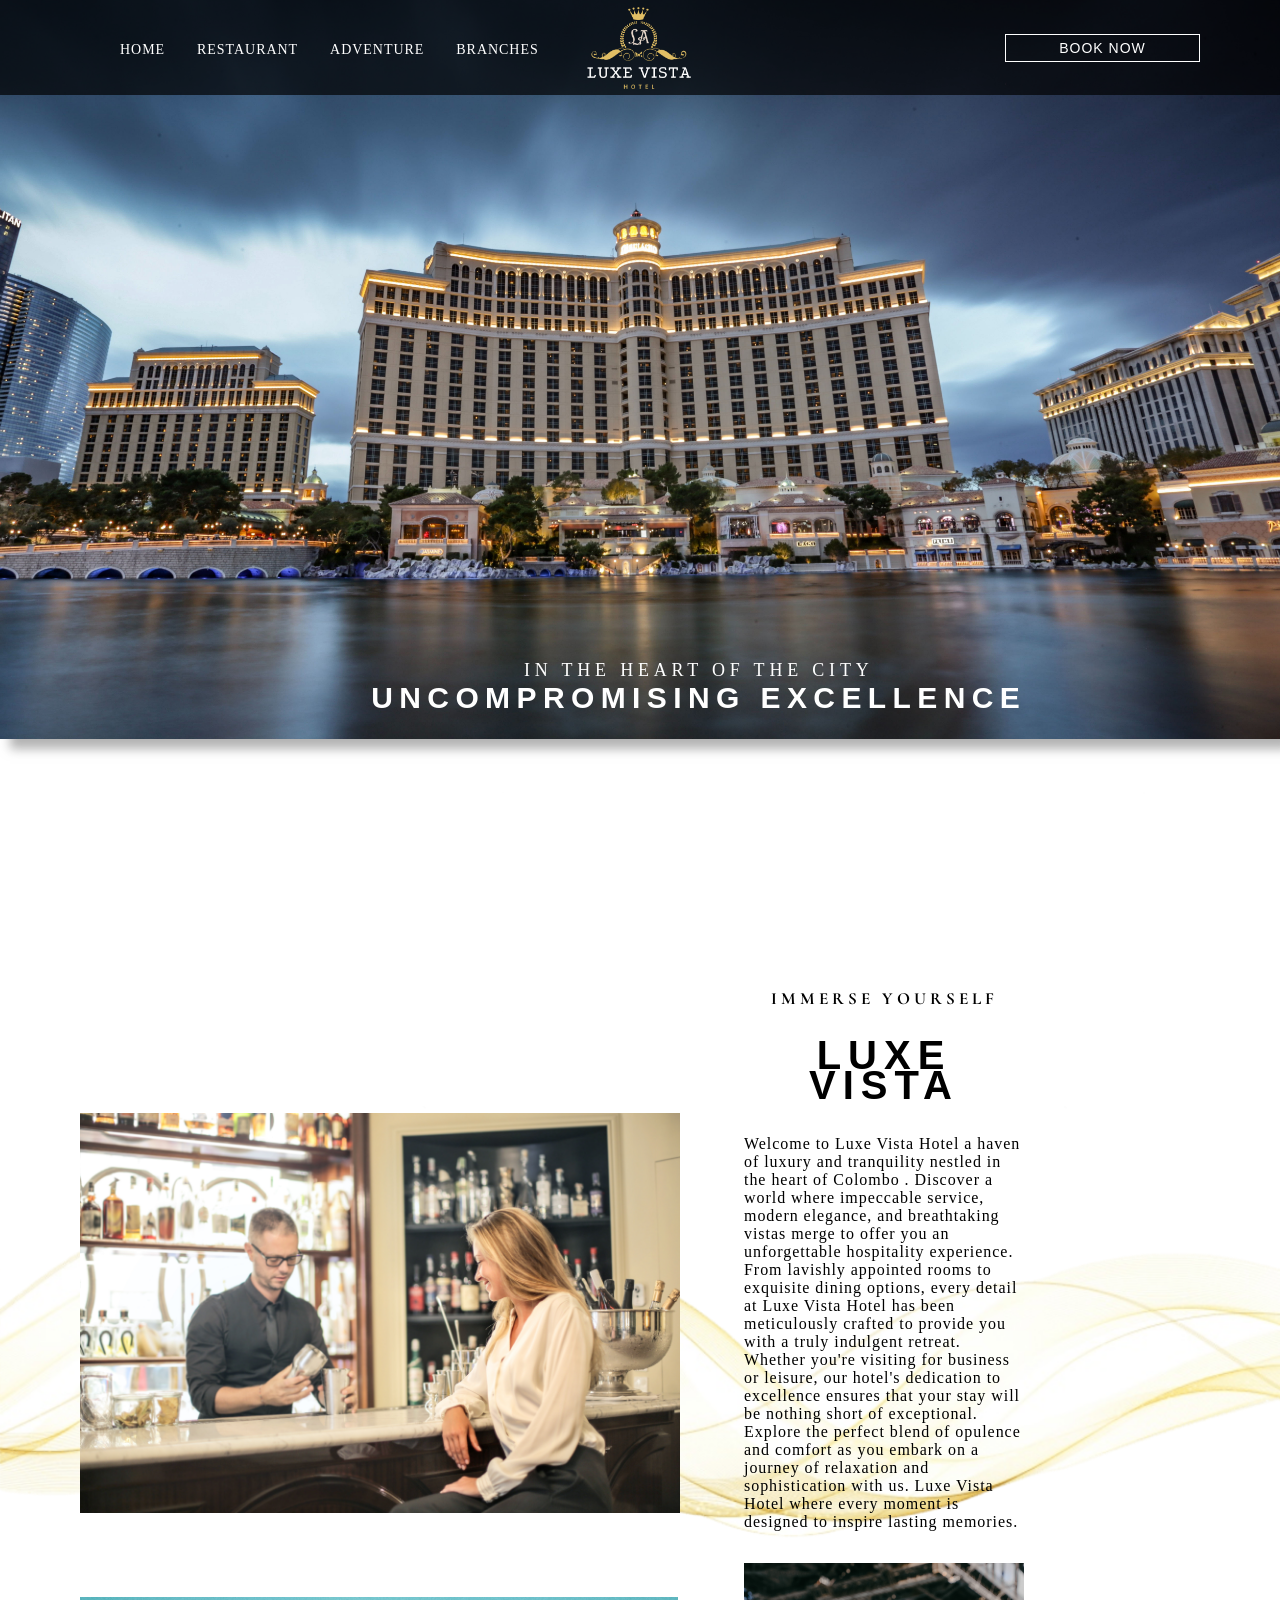
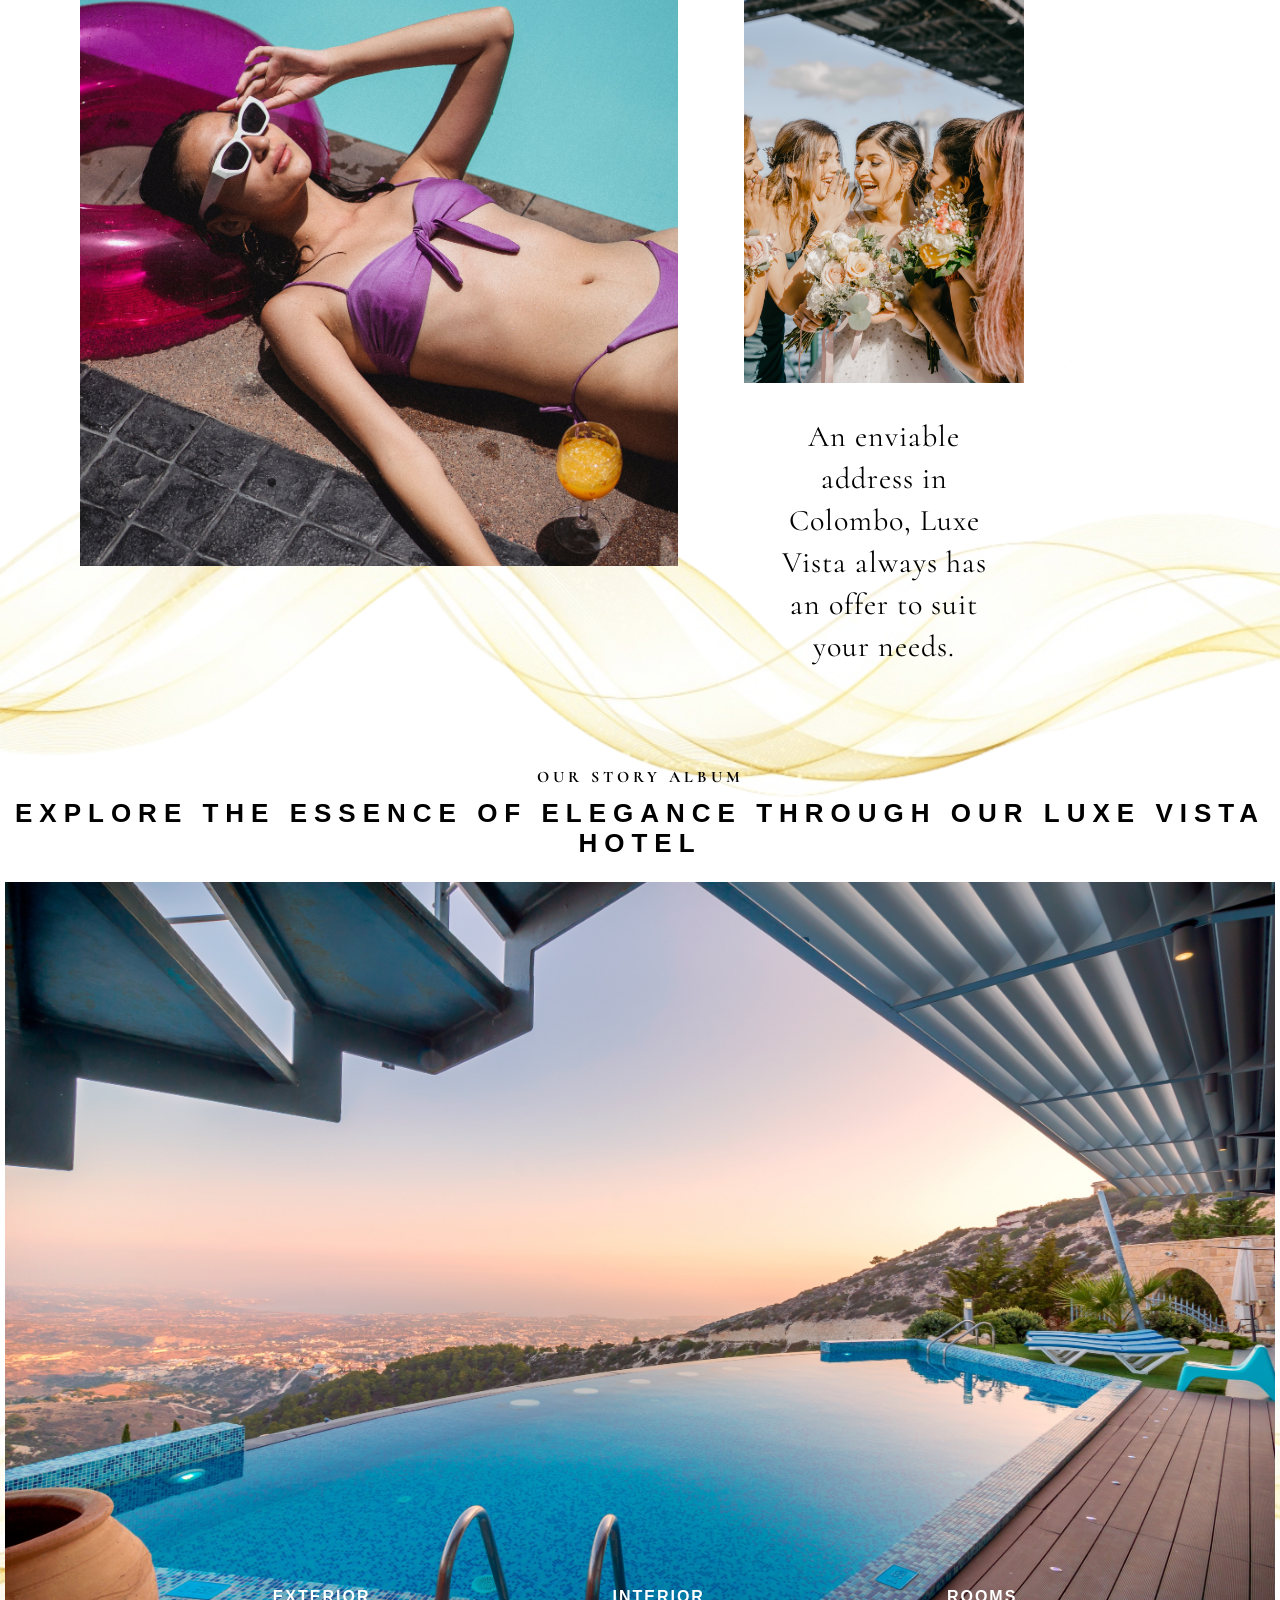
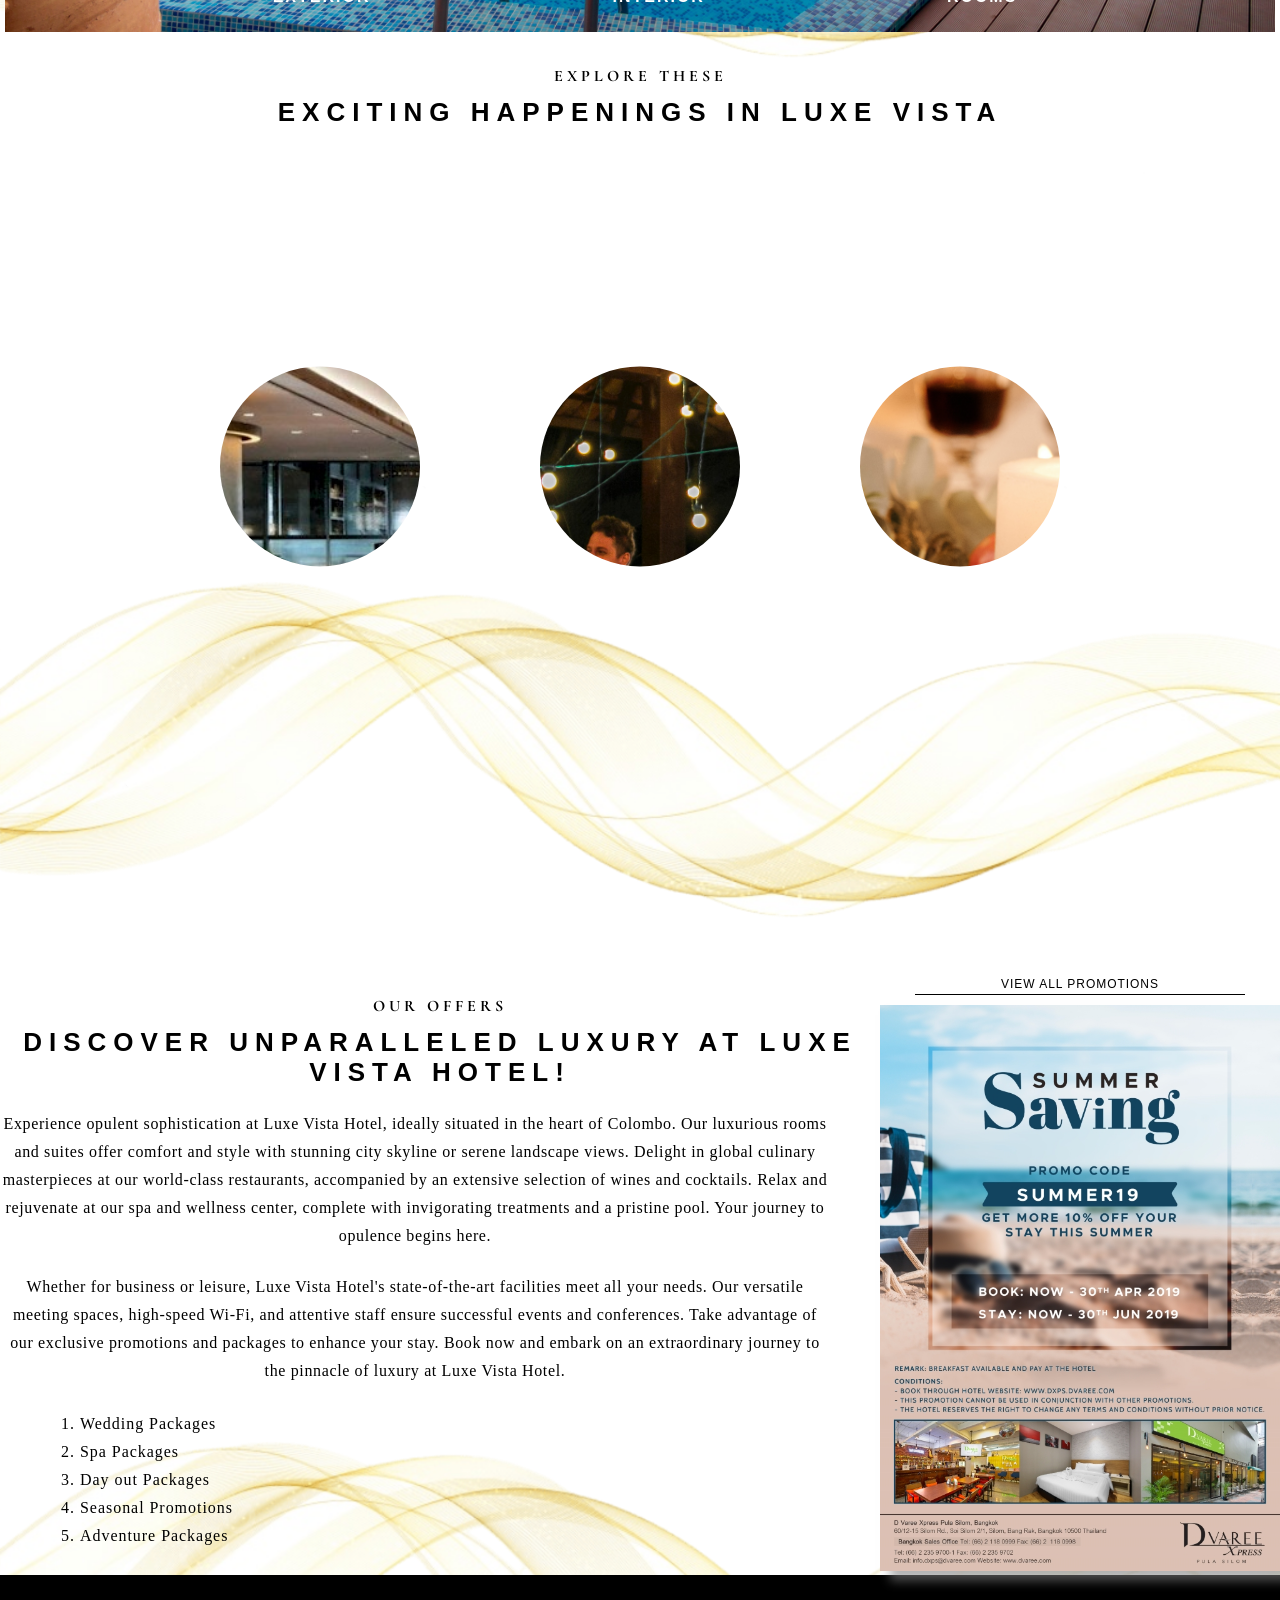
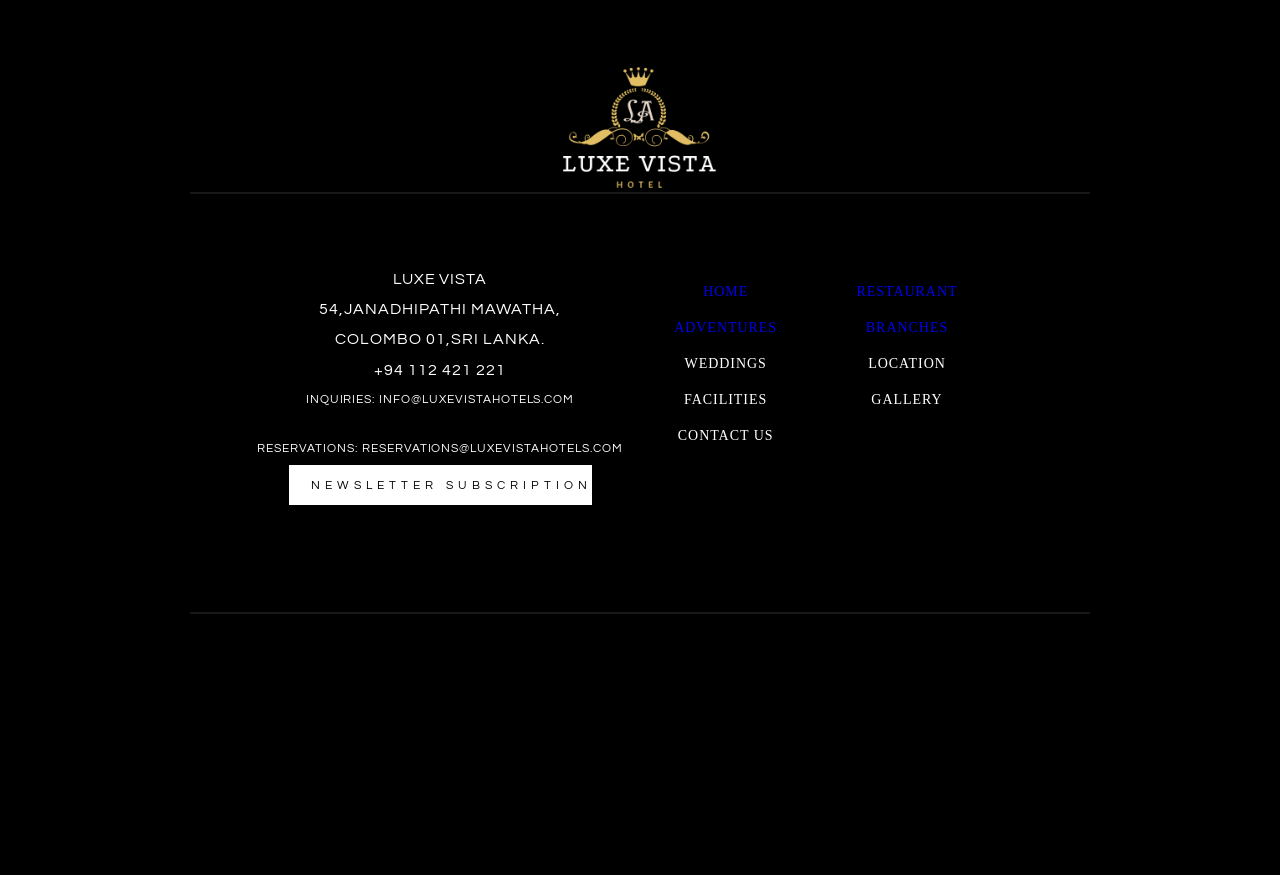
<file: index.html>
<!DOCTYPE html>
<html lang="en">
<head>
    <meta charset="UTF-8">
    <meta name="viewport" content="width=device-width, initial-scale=1.0">
    <title>LUXE VISTA </title>
    <link rel="icon" type="image/png" href="images/logo.png">
    <link rel="preconnect" href="https://fonts.googleapis.com">
    <link rel="preconnect" href="https://fonts.gstatic.com" crossorigin="">
    <link href="https://fonts.googleapis.com/css2?family=Cormorant&amp;family=Questrial&amp;family=Raleway&amp;display=swap" rel="stylesheet">
    <link rel="stylesheet" href="style.css"> 
</head>
<body>
    <!-- Navigation bar (nav bar - logo - book now) -->
    <header class="main_navigation" id="main_navigation">
        <section class="navigation_bar">

            <input type="checkbox" id="menu-bar">
            <label for="menu-bar">MENU</label>

            <nav class="navbar">
                <ul>
                    <li><a href="index.html">Home</a></li>
                    <li id="drop_down"><a href="restaurant.html">Restaurant</a>
                        <ul>
                            <li><a href="event1.html" id="fist_part">Ocean Sunset Cruise</a></li>
                            <li><a href="event2.html" id="second_part">Starry Night Gala</a></li>
                        </ul>
                    </li>
                    <li><a href="adventures.html">Adventure</a></li>
                    <li><a href="branches.html">Branches</a></li>
                </ul>
            </nav>
        </section>
        <section class="main-logo">
            <a href="index.html"><img src="images/logo.png" alt="hotel logo"></a>
        </section>
        <section id="booking_btn">
            <a href="booking.html" target="_blank" class="book-button" id="booking">book now</a>
        </section>
    </header>





    <div class="main_image">
        <div class="text"> 
            <span class="small_text">
                <p>In the heart of the city </p>
            </span>
            <span class="large_text">
                <p>Uncompromising Excellence</p>
            </span>
        </div>
    </div> 


    <!-- introduction to the hotel -->
    
        <!-- ####################################################################################################################### -->
        <div class="welcome_pannel">
            <div class="left_side">
                <div class="img_left side_image top_img">
                    <img src="images/bar.jpg" alt="">
                </div>
                <div class="img_left side_image bottom_img">
                    <img src="images/girl.jpg" alt="">
                </div>
            </div>
            <div class="right_side">
                <div class="text_right">
                    <h1 class="heading-wrapper">
                        <span class="title-top">Immerse yourself  </span>				
                        <span class="title-bot">Luxe Vista </span>			
                    </h1>
                    
                    <p>Welcome to Luxe Vista Hotel a haven of luxury and tranquility nestled in the heart of Colombo . Discover a world where impeccable service, modern elegance, and breathtaking vistas merge to offer you an unforgettable hospitality experience. From lavishly appointed rooms to exquisite dining options, every detail at Luxe Vista Hotel has been meticulously crafted to provide you with a truly indulgent retreat. Whether you're visiting for business or leisure, our hotel's dedication to excellence ensures that your stay will be nothing short of exceptional. Explore the perfect blend of opulence and comfort as you embark on a journey of relaxation and sophistication with us. Luxe Vista Hotel  where every moment is designed to inspire lasting memories.</p>
                </div>
                <div class="img_right side_image center_img">
                    <img src="images/main image wrap.jpg" alt="">
                </div>
                <div class="text_right_bot">
                    <p>
                        An enviable address in Colombo, Luxe Vista always has an offer to suit your needs.
                    </p>
                </div>
            </div>
        </div>
        <!-- ####################################################################################################################### -->
        <div class="album_section">
            <h3 class="album_header">
                <span class="tital_top">our story album</span>
                <span class="tital_bot">Explore the essence of elegance through our LUXE VISTA HOTEL</span>
            </h3>
            <div class="album_imgs_section">
                <div class="slide_section">
                    <!-- radio button for slide -->
                    <input type="radio" name="radion_but" id="radio1">
                    <input type="radio" name="radion_but" id="radio2">
                    <input type="radio" name="radion_but" id="radio3">
                    <!-- hotel images -->
                    <div class="slide first">
                        <img src="images/exterior.jpg" alt="outter view of hotel">
                    </div>
                    <div class="slide img">
                        <img src="images/interior1.jpg" alt="inner view of hotel">
                    </div>
                    <div class="slide img">
                        <img src="images/rooms.jpg " alt="room view of the hotel">
                    </div>
                </div>
                    <!-- guide for album -->
                    <div class="guide_manual">
                        <label for="radio3" class="manual_text">exterior</label>
                        <label for="radio2" class="manual_text">interior</label>
                        <label for="radio1" class="manual_text">rooms</label>
                    </div>
            </div>        
        </div>
        <!-- ############################################################################## -->
        <div class="happenings">
            <h3 class="happenings_header">
                <span class="tital_top">Explore these</span>
                <span class="tital_bot">Exciting happenings in Luxe vista</span>
            </h3>
            <div class=" circle circle1">
                <div class="content">
                    <h2 >Immersive Experiences</h2>
                    <p> Luxe Vista is redefining luxury with immersive experiences that go beyond traditional amenities. Guests can indulge in bespoke spa treatments, private helicopter tours to scenic locales, and exclusive culinary journeys curated by renowned chefs, making each stay a truly extraordinary adventure.n addition to these exceptional offerings, Luxe Vista takes personalization to the next level by tailoring every aspect of the guest's experience, from room preferences to activity itineraries. Whether you're seeking relaxation or adventure, Luxe Vista ensures that each stay is a unique and unforgettable journey, where your every desire is exceeded.</p>
                </div>
            </div>

            <div class=" circle circle2">
                <div class="content">
                    <h2>Live Entertainment</h2>
                    <p>At Luxe Vista, live entertainment takes center stage, offering guests a captivating blend of cultural richness and artistic excellence. From soul-stirring musical performances to mesmerizing dance shows, our carefully curated live entertainment events ensure that every evening is a symphony of delight, leaving you with cherished memories of your stay.</p>
                </div>
            </div>

            <div class=" circle circle3">
                <div class="content">
                    <h2>Artisanal Food and Wine Festivals</h2>
                    <p>Indulge your palate in the ultimate epicurean experience at Luxe Vista's Artisanal Food and Wine Festivals. Renowned chefs and vintners converge to create a gastronomic celebration like no other. Guests savor exquisite flavors, fine wines, and culinary innovations against the backdrop of our luxurious setting, making these festivals a true culinary adventure that tantalizes the senses.</p>
                </div>
            </div>

        </div>


       

        <section class="offer_section">
            
            <section class="offer_heading">
                <section class="heading">
                    <span class="tital_top">our offers</span>
                    <span class="tital_bot">Discover Unparalleled Luxury at Luxe Vista Hotel!</span>
                    <p class="intro">Experience opulent sophistication at Luxe Vista Hotel, ideally situated in the heart of Colombo. Our luxurious rooms and suites offer comfort and style with stunning city skyline or serene landscape views. Delight in global culinary masterpieces at our world-class restaurants, accompanied by an extensive selection of wines and cocktails. Relax and rejuvenate at our spa and wellness center, complete with invigorating treatments and a pristine pool. Your journey to opulence begins here.</p>
                    <p class="intro">Whether for business or leisure, Luxe Vista Hotel's state-of-the-art facilities meet all your needs. Our versatile meeting spaces, high-speed Wi-Fi, and attentive staff ensure successful events and conferences. Take advantage of our exclusive promotions and packages to enhance your stay. Book now and embark on an extraordinary journey to the pinnacle of luxury at Luxe Vista Hotel.</p>
                    <section class="offer_list">
                        <ol>
                            <li><a>Wedding Packages</a></li>
                            <li><a>Spa Packages</a></li>
                            <li><a>Day out Packages</a></li>
                            <li><a>Seasonal Promotions</a></li>
                            <li><a>Adventure Packages</a></li>
                        </ol>
                    </section>
                </section>
                <section class="offer_img">
                    <p class="offer_btn">view all promotions</p>
                    <img src="images/promotions.jpg" class="desktop_img" alt="offer image">
                </section>
            </section>
        </section>


    













        <footer>
            <div class="footer_logo">
                <a href="https://www.luxevistahotel.com/" title="Luxe Vista Hotel">
                    <img class="main-logo" src="images/logo.png " alt="Luxe Vista" title="Luxe Vista">
                </a>
            </div>
            <div class="footer-inner">
                <div class="footer-contact-info-wrapper">
                    <div class="address">
                        <span class="address-line">LUXE VISTA</span>
                        <span class="address-line">54,Janadhipathi Mawatha,</span>
                        <span class="address-line">Colombo 01,Sri Lanka.</span>
                    </div>
                    <a class="telephone-link" href="tel:+94112421221">+94 112 421 221</a>			
                    <div class="address">
                        <span class="address-line">
                            <a class="telephone-link" href="mailto:info@luxevistahotels.com" style="font-size:12px;">
                                    Inquiries:  info@luxevistahotels.com							</a>
                        </span>
                        <br>
                            
                        <span class="address-line">
                            <a class="telephone-link" href="mailto:reservations@luxevistahotels.com" style="font-size:12px;">
                                    Reservations:  reservations@luxevistahotels.com							</a>
                        </span>
                    </div>
         
                    
                    <div class="newsletter-wrapper">
                        <a class="line-link" href="https://www.luxevistahotel.com/newsletter-registration">newsletter subscription <span class="line"></span></a>
                    </div>
                    <div class="social-wrapper">
                        <ul>
                            <li>
                                <a href="https://www.facebook.com/luxevista" target="_blank">
                                    <svg aria-hidden="true" width="17" height="16">
                                        <use xmlns:xlink="http://www.w3.org/1999/xlink" xlink:href="#icon-facebook"></use>
                                    </svg>
                                    </a>
                            </li>
                            <li>
                                <a href="https://twitter.com/luxevistalk" target="_blank">
                                    <svg aria-hidden="true" width="17" height="16">
                                        <use xmlns:xlink="http://www.w3.org/1999/xlink" xlink:href="#icon-twitter"></use>
                                    </svg>
                                </a>
                            </li>
                            <li>
                                <a href="https://www.instagram.com/luxevista/" target="_blank">
                                    <svg aria-hidden="true" width="17" height="16">
                                        <use xmlns:xlink="http://www.w3.org/1999/xlink" xlink:href="#icon-instagram"></use>
                                        
                                    </svg>
                                </a>
                            </li>				
                        </ul>
                    </div>
                </div>
                <div class="menu">
                    <ul>
                        <li><a href="index.html">home</a></li>
                        <li><a href="restaurant.html">Restaurant</a></li>
                        <li><a href="adventures.html">Adventures</a></li>
                        <li><a href="branches.html">Branches</a></li>
                        <li><a>weddings</a></li>
                        <li><a>location</a></li>
                        <li><a>facilities</a></li>
                        <li><a>gallery</a></li>
                        <li><a>contact us</a></li>
                    </ul>
                </div>
                
        </footer>
</body>
</html>
</file>
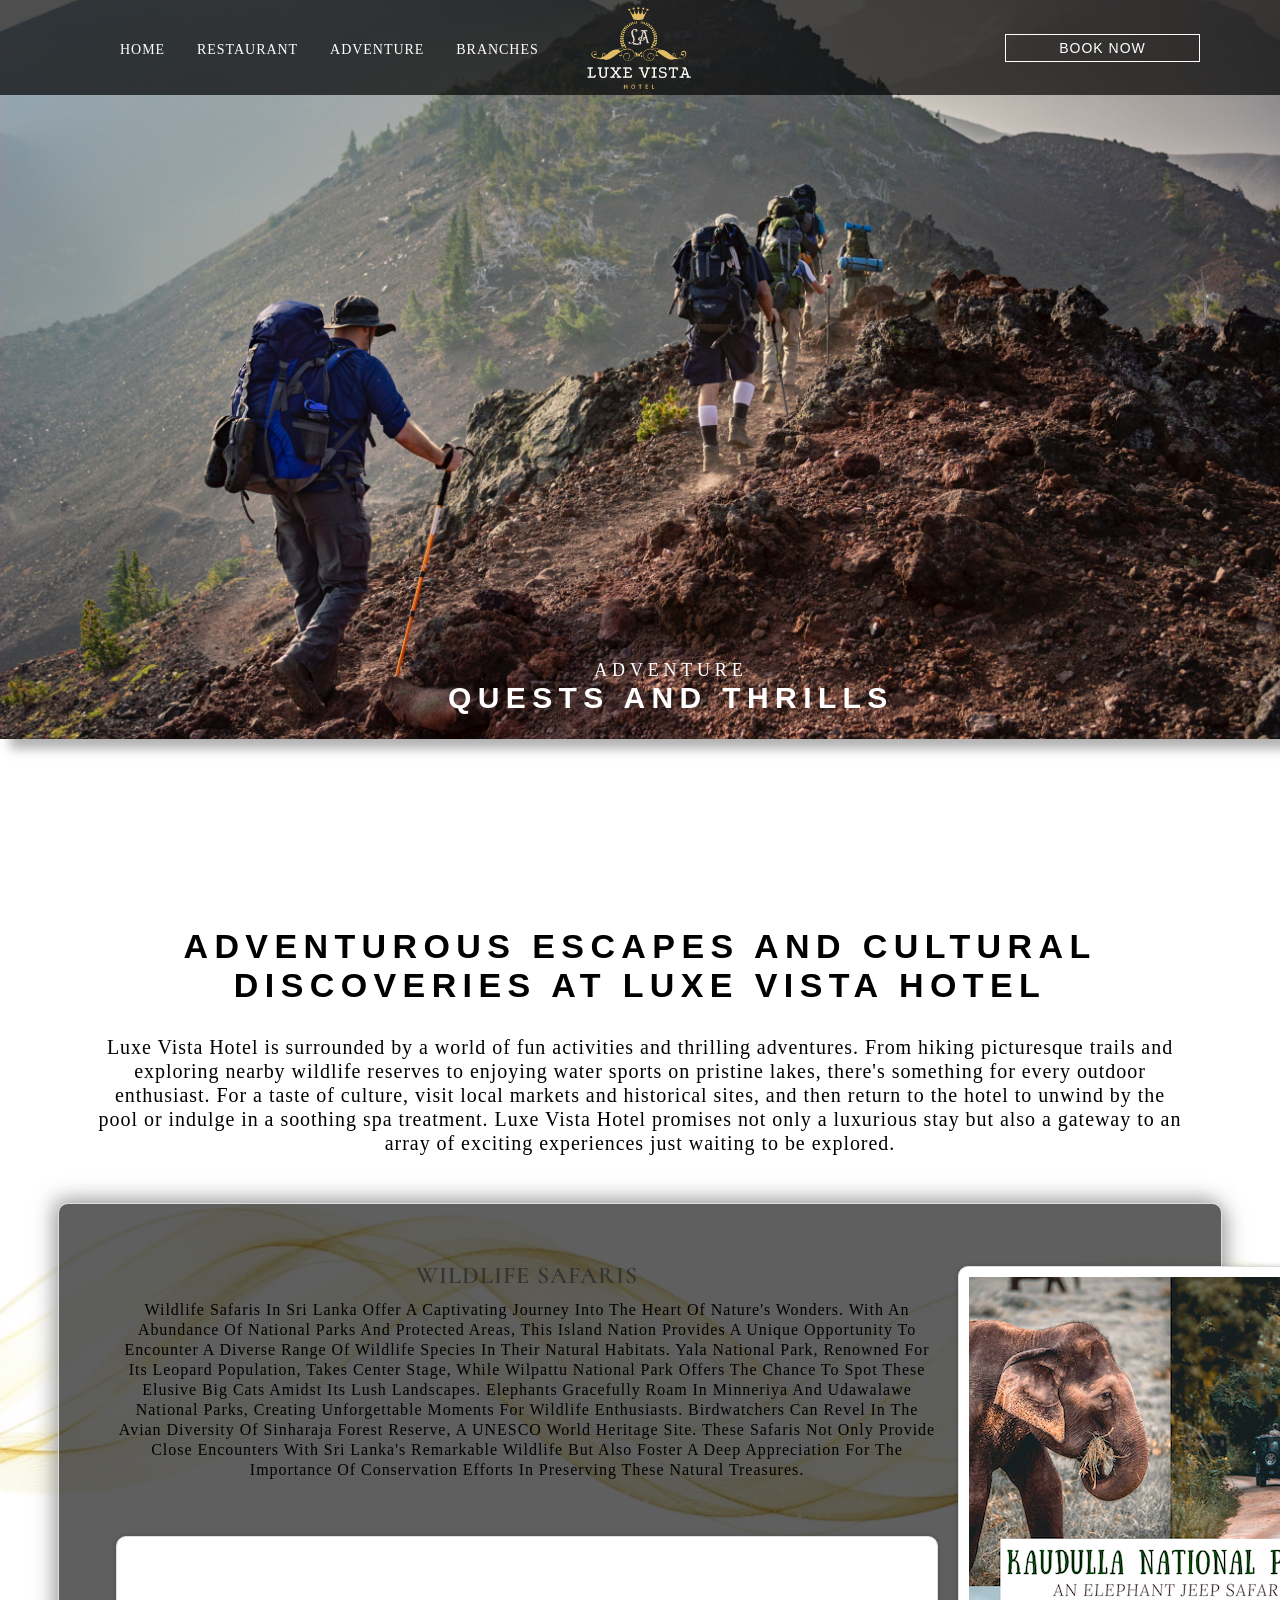
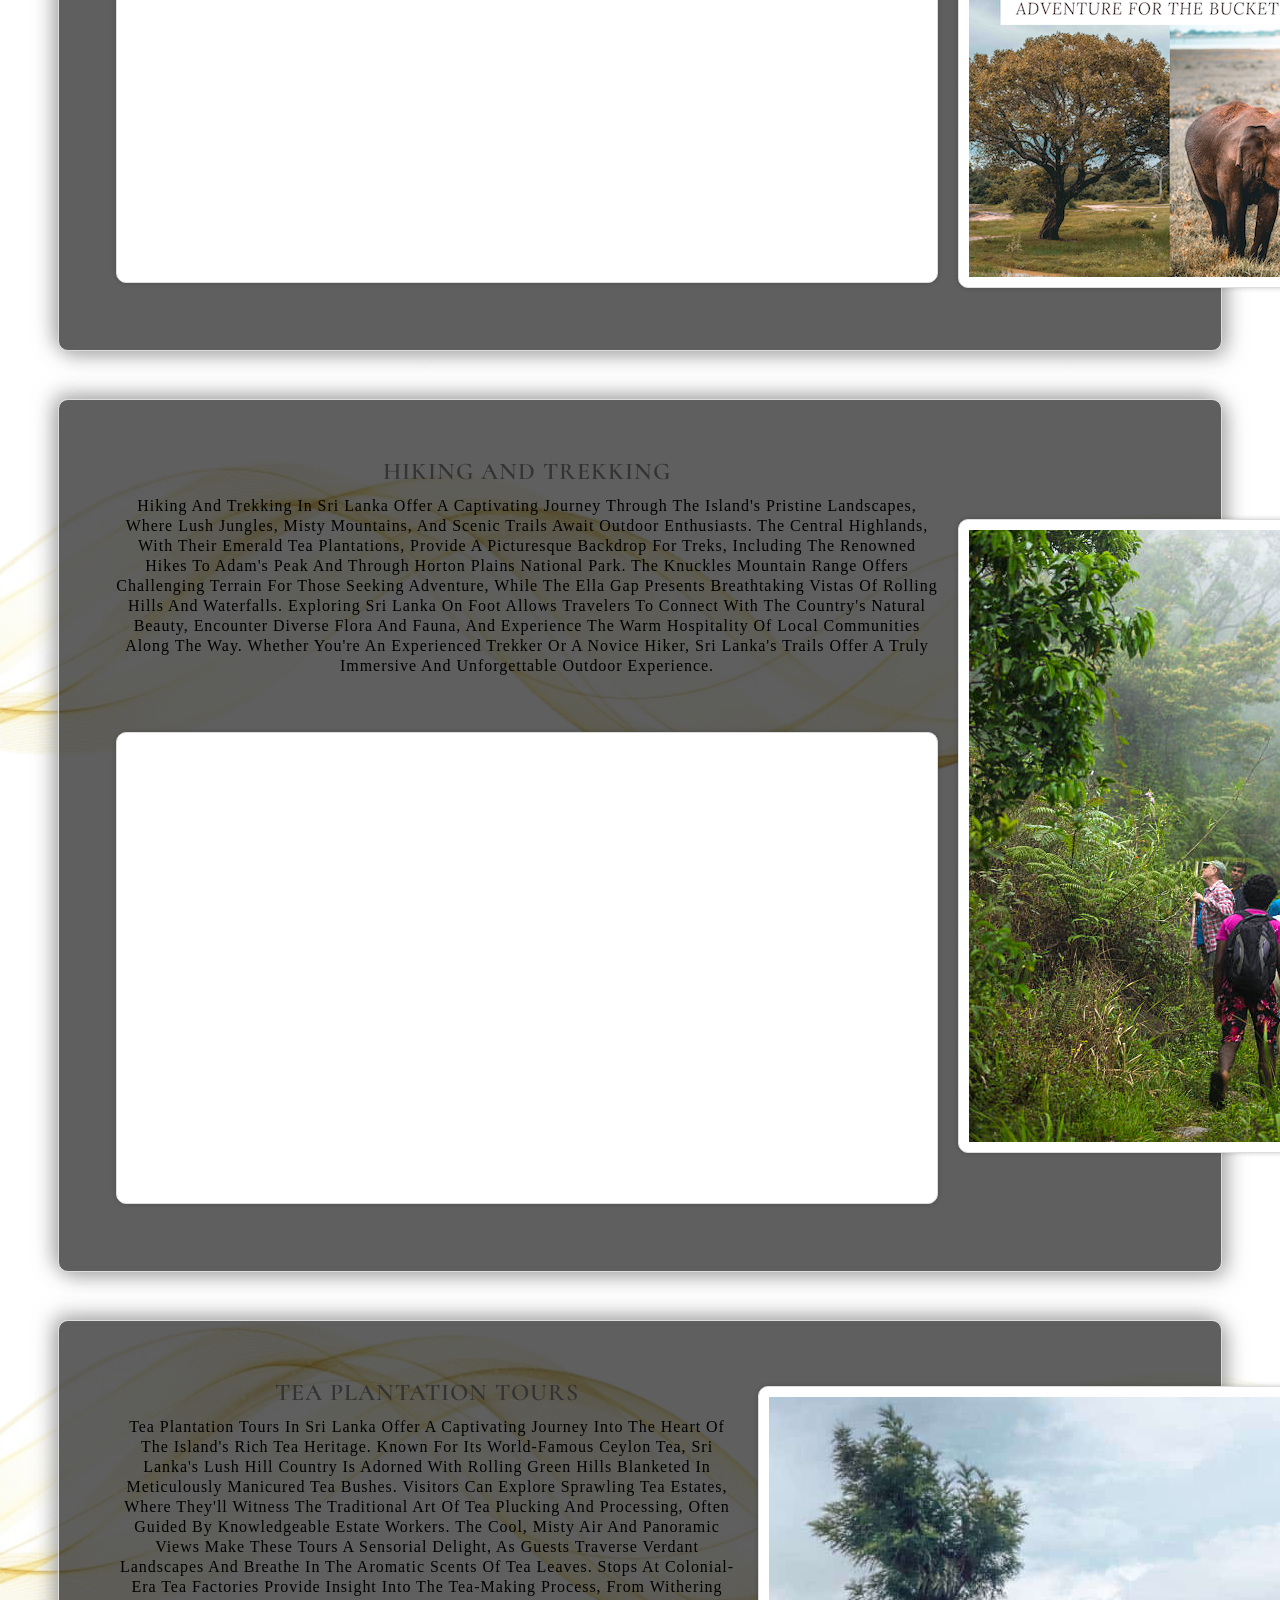
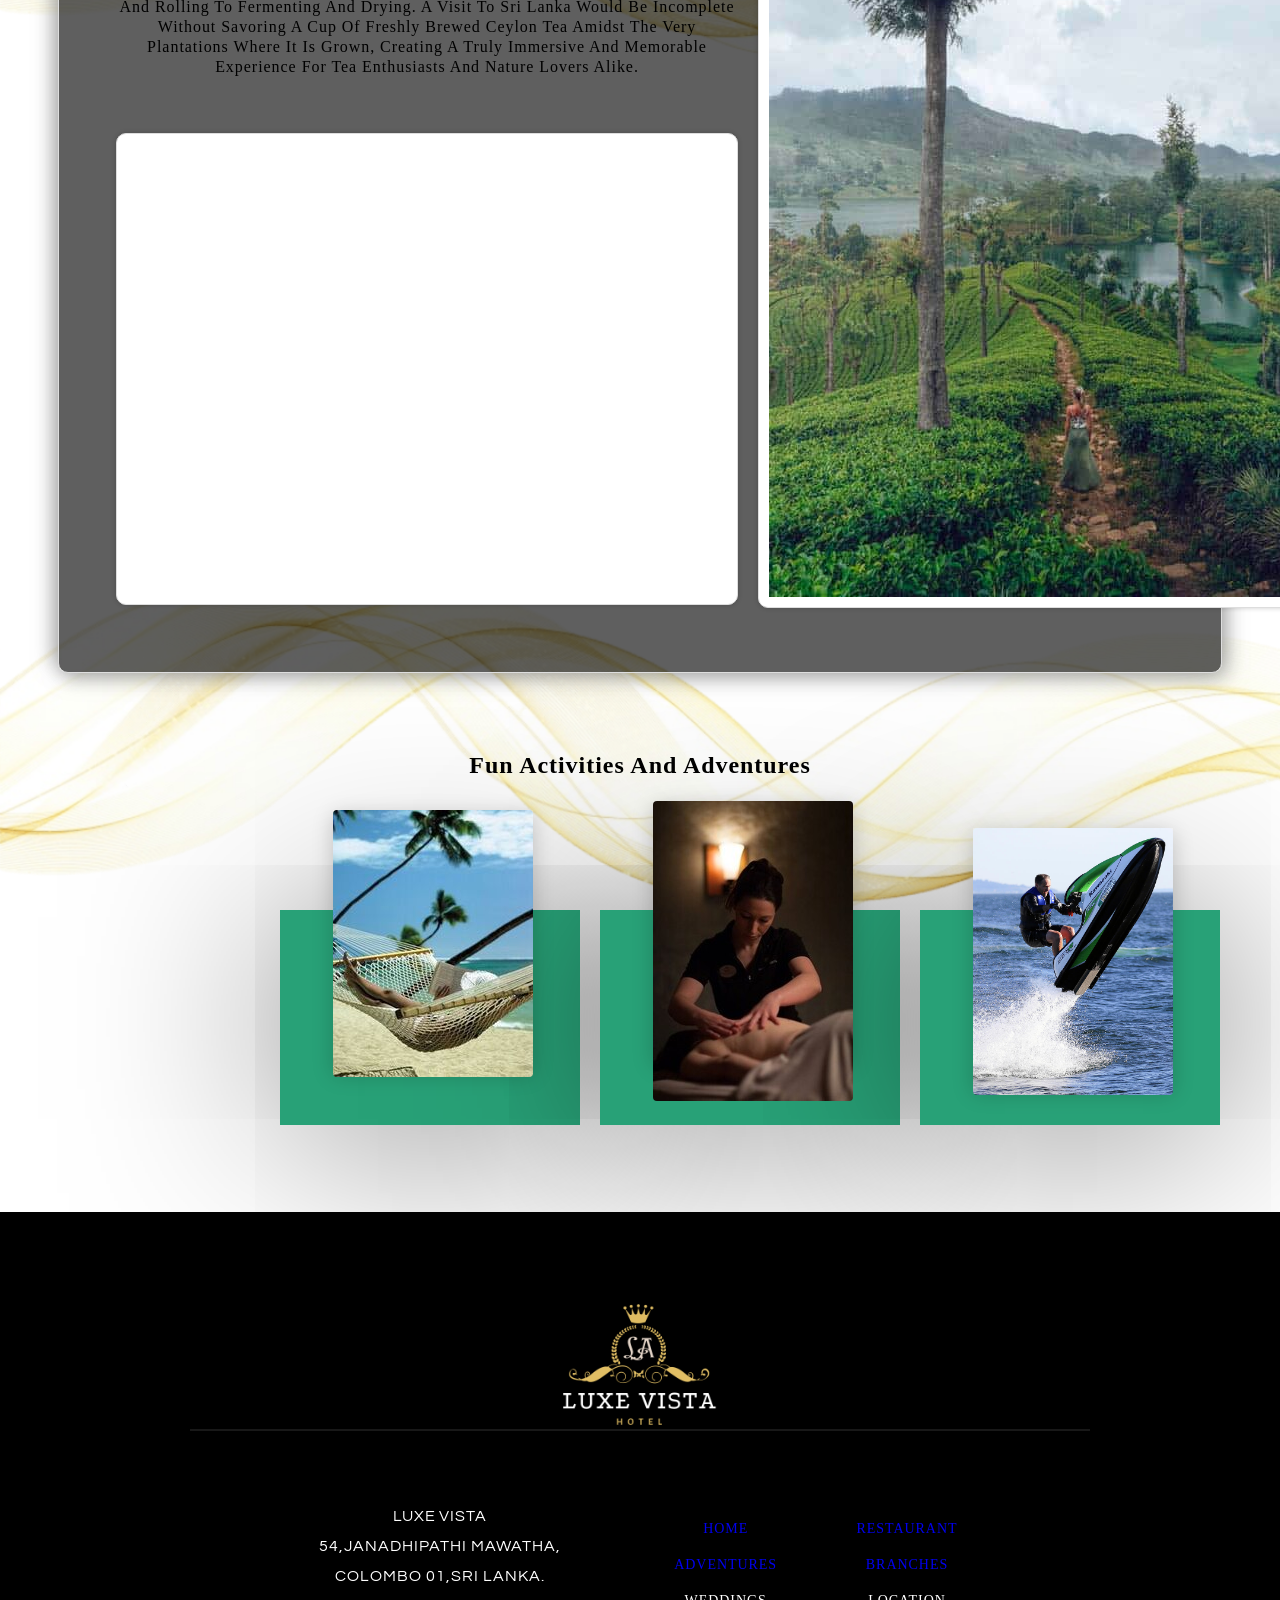
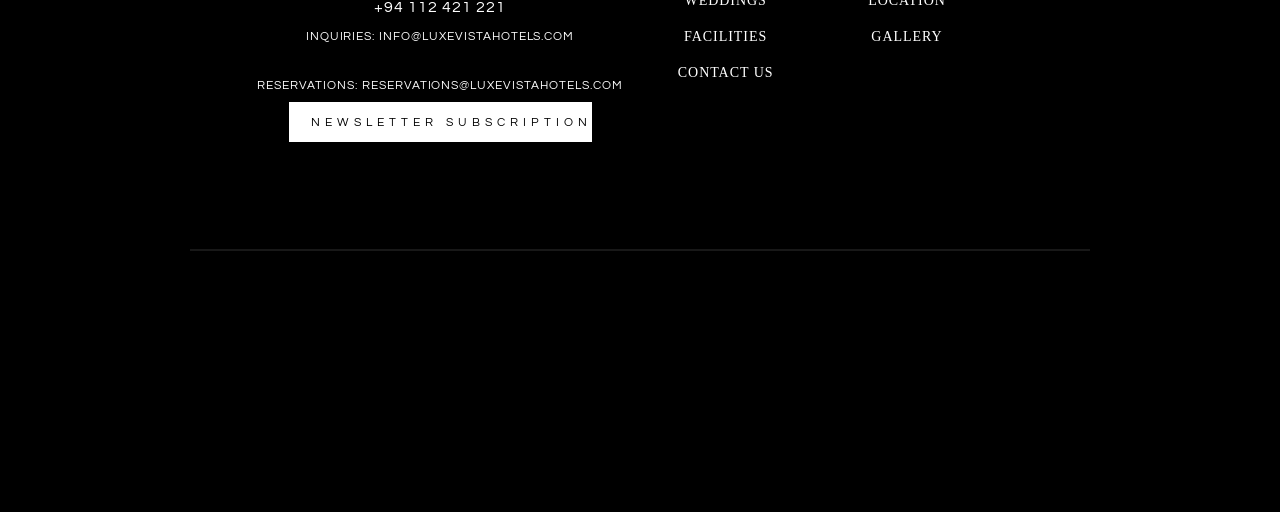
<file: adventures.html>
<!DOCTYPE html>
<html lang="en">
<head>
    <meta charset="UTF-8">
    <meta name="viewport" content="width=device-width, initial-scale=1.0">
    <title>Adventures | LUXE VISTA</title>
    <link rel="icon" type="image/png" href="images/logo.png">
    <link rel="preconnect" href="https://fonts.googleapis.com">
    <link rel="preconnect" href="https://fonts.gstatic.com" crossorigin="">
    <link href="https://fonts.googleapis.com/css2?family=Cormorant&amp;family=Questrial&amp;family=Raleway&amp;display=swap" rel="stylesheet">
    <link rel="stylesheet" href="style.css">
</head>
<body>
    <!-- Navigation bar (nav bar - logo - book now) -->
    <header class="main_navigation" id="main_navigation">
        <section class="navigation_bar">

            <input type="checkbox" id="menu-bar">
            <label for="menu-bar">MENU</label>

            <nav class="navbar">
                <ul>
                    <li><a href="index.html">Home</a></li>
                    <li id="drop_down"><a href="restaurant.html">Restaurant</a>
                        <ul>
                            <li><a href="event1.html" id="fist_part">Ocean Sunset Cruise</a></li>
                            <li><a href="event2.html" id="second_part">Starry Night Gala</a></li>
                        </ul>
                    </li>
                    <li><a href="adventures.html">Adventure</a></li>
                    <li><a href="branches.html">Branches</a></li>
                </ul>
            </nav>
        </section>
        <section class="main-logo">
            <a href="index.html"><img src="images/logo.png" alt="hotel logo"></a>
        </section>
        <section id="booking_btn">
            <a href="booking.html" target="_blank" class="book-button" id="booking">book now</a>
        </section>
    </header>

    <div class="adventure_image">
        <div class="text"> 
            <span class="small_text">
                <p>Adventure </p>
            </span>
            <span class="large_text">
                <p>Quests and Thrills</p>
            </span>
        </div>
    </div> 

    <div class="adventure_intro">
        <h2 class="topic">Adventurous Escapes and Cultural Discoveries at Luxe Vista Hotel</h2>
        <p>Luxe Vista Hotel is surrounded by a world of fun activities and thrilling adventures. From hiking picturesque trails and exploring nearby wildlife reserves to enjoying water sports on pristine lakes, there's something for every outdoor enthusiast. For a taste of culture, visit local markets and historical sites, and then return to the hotel to unwind by the pool or indulge in a soothing spa treatment. Luxe Vista Hotel promises not only a luxurious stay but also a gateway to an array of exciting experiences just waiting to be explored.</p>
    </div>









    <div class="adventure">
        
        <div class="adventure-details">
            <div class="adventure-text">
                <h2>Wildlife Safaris</h2>
                <p>Wildlife safaris in Sri Lanka offer a captivating journey into the heart of nature's wonders. With an abundance of national parks and protected areas, this island nation provides a unique opportunity to encounter a diverse range of wildlife species in their natural habitats. Yala National Park, renowned for its leopard population, takes center stage, while Wilpattu National Park offers the chance to spot these elusive big cats amidst its lush landscapes. Elephants gracefully roam in Minneriya and Udawalawe National Parks, creating unforgettable moments for wildlife enthusiasts. Birdwatchers can revel in the avian diversity of Sinharaja Forest Reserve, a UNESCO World Heritage site. These safaris not only provide close encounters with Sri Lanka's remarkable wildlife but also foster a deep appreciation for the importance of conservation efforts in preserving these natural treasures.</p>
            </div>
            
            <div class="adventure-map">
                <iframe src="https://www.google.com/maps/embed?pb=!1m18!1m12!1m3!1d1014047.0092404046!2d78.68054207812501!3d6.8760878000000245!2m3!1f0!2f0!3f0!3m2!1i1024!2i768!4f13.1!3m3!1m2!1s0x3ae25bc15df7a6f7%3A0x4ed518676ebb575d!2sSrilankan%20Safari!5e0!3m2!1sen!2slk!4v1694163672274!5m2!1sen!2slk" width="800" height="325" style="border:0;" allowfullscreen="" loading="lazy" referrerpolicy="no-referrer-when-downgrade"></iframe>
            </div>
        </div>
        
        <div class="adventure-image">
            <img src="images/adventures/safari.jpg">
            
        </div>
    </div>

    <div class="adventure">
        
        <div class="adventure-details">
            <div class="adventure-text">
                <h2>Hiking and Trekking</h2>
                <p>Hiking and trekking in Sri Lanka offer a captivating journey through the island's pristine landscapes, where lush jungles, misty mountains, and scenic trails await outdoor enthusiasts. The central highlands, with their emerald tea plantations, provide a picturesque backdrop for treks, including the renowned hikes to Adam's Peak and through Horton Plains National Park. The Knuckles Mountain Range offers challenging terrain for those seeking adventure, while the Ella Gap presents breathtaking vistas of rolling hills and waterfalls. Exploring Sri Lanka on foot allows travelers to connect with the country's natural beauty, encounter diverse flora and fauna, and experience the warm hospitality of local communities along the way. Whether you're an experienced trekker or a novice hiker, Sri Lanka's trails offer a truly immersive and unforgettable outdoor experience.</p>
            </div>
            
            <div class="adventure-map">
                <iframe src="https://www.google.com/maps/embed?pb=!1m18!1m12!1m3!1d15846.688952680575!2d80.48908844439384!3d6.809664047455632!2m3!1f0!2f0!3f0!3m2!1i1024!2i768!4f13.1!3m3!1m2!1s0x3ae3977589234b59%3A0x8723ad471d5b37dc!2sSri%20Pada%20%2F%20Adam&#39;s%20Peak!5e0!3m2!1sen!2slk!4v1694206928688!5m2!1sen!2slk" width="800" height="450" style="border:0;" allowfullscreen="" loading="lazy" referrerpolicy="no-referrer-when-downgrade"></iframe>

            </div>
        </div>
        
        <div class="adventure-image">
            <img src="images/adventures/hiking.jpg">
            
        </div>
    </div>


    

    <div class="adventure">
        
        <div class="adventure-details">
            <div class="adventure-text">
                <h2>Tea Plantation Tours</h2>
                <p>Tea plantation tours in Sri Lanka offer a captivating journey into the heart of the island's rich tea heritage. Known for its world-famous Ceylon tea, Sri Lanka's lush hill country is adorned with rolling green hills blanketed in meticulously manicured tea bushes. Visitors can explore sprawling tea estates, where they'll witness the traditional art of tea plucking and processing, often guided by knowledgeable estate workers. The cool, misty air and panoramic views make these tours a sensorial delight, as guests traverse verdant landscapes and breathe in the aromatic scents of tea leaves. Stops at colonial-era tea factories provide insight into the tea-making process, from withering and rolling to fermenting and drying. A visit to Sri Lanka would be incomplete without savoring a cup of freshly brewed Ceylon tea amidst the very plantations where it is grown, creating a truly immersive and memorable experience for tea enthusiasts and nature lovers alike.</p>
            </div>
            
            <div class="adventure-map">
                <iframe src="https://www.google.com/maps/embed?pb=!1m18!1m12!1m3!1d253517.7627081766!2d80.65859773621068!3d6.8648139709147635!2m3!1f0!2f0!3f0!3m2!1i1024!2i768!4f13.1!3m3!1m2!1s0x3ae4645776f616ff%3A0xac1c6a5c974edf30!2sUva%20Halpewatte%20Tea%20Factory%20Tour!5e0!3m2!1sen!2slk!4v1694208263878!5m2!1sen!2slk" width="600" height="450" style="border:0;" allowfullscreen="" loading="lazy" referrerpolicy="no-referrer-when-downgrade"></iframe>

            </div>
        </div>
        
        <div class="adventure-image">
            <img src="images/adventures/tea.jpg">
            
        </div>
    </div>
    <div class="hd">
        <h3>Fun Activities And Adventures</h3>
    </div>
<!-- ############################################################################## -->
    <div class="container">
        <div class="card">
            <div class="card-image">
                <img src="images/adventures/beach (1).jpg"alt=""> 
            </div>
    
            <div class="content">
                <h2>Beach Relaxation</h2>
                <p>Sri Lanka's beaches cater to diverse preferences, providing opportunities for relaxation whether you seek solitude or vibrant beachfront experiences.</p>
            </div>
        </div>
    

   
        <div class="card">
            <div class="card-image">
                <img src="images/adventures/spa (1).jpg"alt=""> 
            </div>
    
            <div class="content">
                <h2>Spa and Wellness</h2>
                <p>In Sri Lanka, spa and wellness options offer travelers a rejuvenating escape in serene settings, promoting therapeutic treatments and wellness practices.</p>
            </div>
        </div>
    


    
        <div class="card">
            <div class="card-image">
                <img src="images/adventures/water.jpg"alt=""> 
            </div>
    
            <div class="content">
                <h2>Water Sports</h2>
                <p>Water sports in Sri Lanka offer thrilling aquatic adventures for enthusiasts of all levels.</p>
            </div>
        </div>
    </div>



    <footer>
        <div class="footer_logo">
            <a href="https://www.luxevistahotel.com/" title="Luxe Vista Hotel">
                <img class="main-logo" src="images/logo.png " alt="Luxe Vista" title="Luxe Vista">
            </a>
        </div>
        <div class="footer-inner">
            <div class="footer-contact-info-wrapper">
                <div class="address">
                    <span class="address-line">LUXE VISTA</span>
                    <span class="address-line">54,Janadhipathi Mawatha,</span>
                    <span class="address-line">Colombo 01,Sri Lanka.</span>
                </div>
                <a class="telephone-link" href="tel:+94112421221">+94 112 421 221</a>			
                <div class="address">
                    <span class="address-line">
                        <a class="telephone-link" href="mailto:info@luxevistahotels.com" style="font-size:12px;">
                                Inquiries:  info@luxevistahotels.com							</a>
                    </span>
                    <br>
                        
                    <span class="address-line">
                        <a class="telephone-link" href="mailto:reservations@luxevistahotels.com" style="font-size:12px;">
                                Reservations:  reservations@luxevistahotels.com							</a>
                    </span>
                </div>
     
                
                <div class="newsletter-wrapper">
                    <a class="line-link" href="https://www.luxevistahotel.com/newsletter-registration">newsletter subscription <span class="line"></span></a>
                </div>
                <div class="social-wrapper">
                    <ul>
                        <li>
                            <a href="https://www.facebook.com/luxevista" target="_blank">
                                <svg aria-hidden="true" width="17" height="16">
                                    <use xmlns:xlink="http://www.w3.org/1999/xlink" xlink:href="#icon-facebook"></use>
                                </svg>
                                </a>
                        </li>
                        <li>
                            <a href="https://twitter.com/luxevistalk" target="_blank">
                                <svg aria-hidden="true" width="17" height="16">
                                    <use xmlns:xlink="http://www.w3.org/1999/xlink" xlink:href="#icon-twitter"></use>
                                </svg>
                            </a>
                        </li>
                        <li>
                            <a href="https://www.instagram.com/luxevista/" target="_blank">
                                <svg aria-hidden="true" width="17" height="16">
                                    <use xmlns:xlink="http://www.w3.org/1999/xlink" xlink:href="#icon-instagram"></use>
                                    
                                </svg>
                            </a>
                        </li>				
                    </ul>
                </div>
            </div>
            <div class="menu">
                <ul>
                    <li><a href="index.html">home</a></li>
                    <li><a href="restaurant.html">Restaurant</a></li>
                    <li><a href="adventures.html">Adventures</a></li>
                    <li><a href="branches.html">Branches</a></li>
                    <li><a>weddings</a></li>
                    <li><a>location</a></li>
                    <li><a>facilities</a></li>
                    <li><a>gallery</a></li>
                    <li><a>contact us</a></li>
                </ul>
            </div>
            
    </footer>
    
    
</body>
</html>
</file>
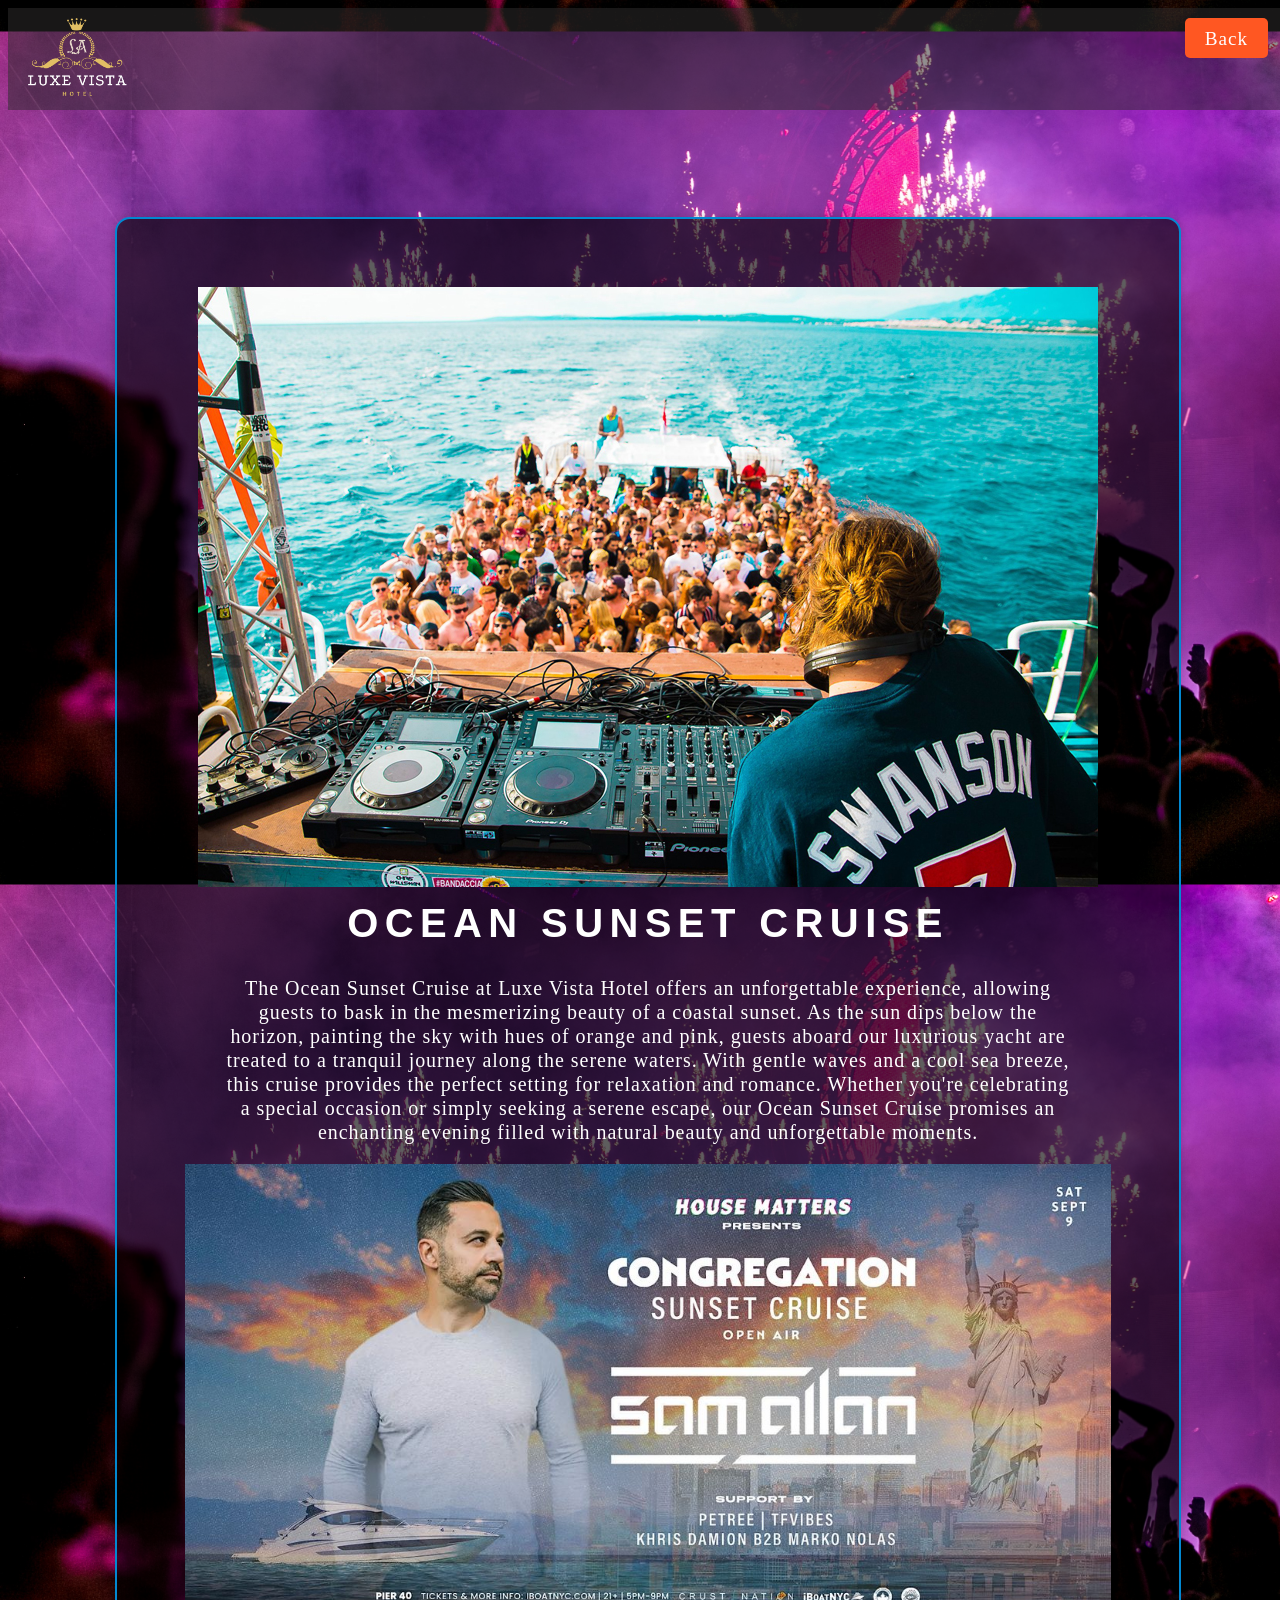
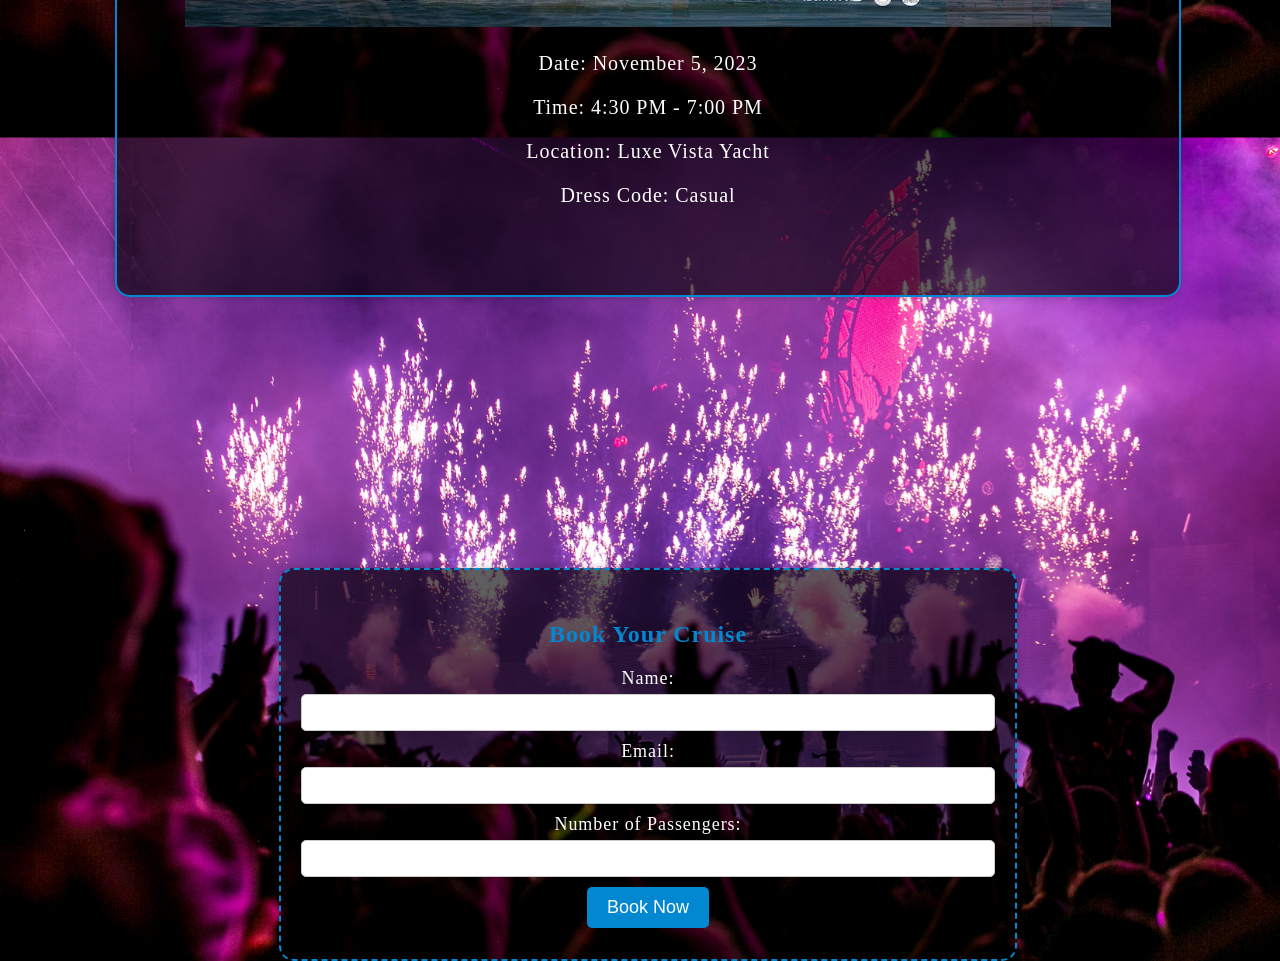
<file: event1.html>
<!DOCTYPE html>
<html lang="en">
<head>
    <meta charset="UTF-8">
    <meta name="viewport" content="width=device-width, initial-scale=1.0">
    <title>Ocean Sunset Cruise | LUXE VISTA </title>
    <link rel="preconnect" href="https://fonts.googleapis.com">
    <link rel="preconnect" href="https://fonts.gstatic.com" crossorigin="">
    <link href="https://fonts.googleapis.com/css2?family=Cormorant&amp;family=Questrial&amp;family=Raleway&amp;display=swap" rel="stylesheet">
    <link rel="stylesheet" href="/event1.css"> 
</head>
<body>
    <div class="navbar">
        <a  href="index.html"> <img src="images/logo.png" alt="Logo" class="logo"> </a>
        <a href="restaurant.html" class="btn">Back</a>
    </div>



    <main>
        <div class="event">
            <img src="images/event1/techno.jpg" alt="Ocean Sunset Cruise Main Image">
            <h1>Ocean Sunset Cruise</h1>
            <p>The Ocean Sunset Cruise at Luxe Vista Hotel offers an unforgettable experience, allowing guests to bask in the mesmerizing beauty of a coastal sunset. As the sun dips below the horizon, painting the sky with hues of orange and pink, guests aboard our luxurious yacht are treated to a tranquil journey along the serene waters. With gentle waves and a cool sea breeze, this cruise provides the perfect setting for relaxation and romance. Whether you're celebrating a special occasion or simply seeking a serene escape, our Ocean Sunset Cruise promises an enchanting evening filled with natural beauty and unforgettable moments.</p>
            <img src="images/event1/yacht.jpg" alt="Ocean Sunset Cruise Image">
            <p>Date: November 5, 2023</p>
            <p>Time: 4:30 PM - 7:00 PM</p>
            <p>Location: Luxe Vista Yacht</p>
            <p>Dress Code: Casual</p>
        </div>

        <div class="booking">
            <h2>Book Your Cruise</h2>
            <form >
                <label for="name"  style="color: white;">Name:</label>
                <input type="text" id="name" name="name" required>
                <label for="email" style="color: white;">Email:</label>
                <input type="email" id="email" name="email" required>
                <label for="passengers" style="color: white;">Number of Passengers:</label>
                <input type="number" id="passengers" name="passengers" min="1" required>
                <button type="submit">Book Now</button>
            </form>
        </div>
    </main>
    
</body>
</html>
</file>
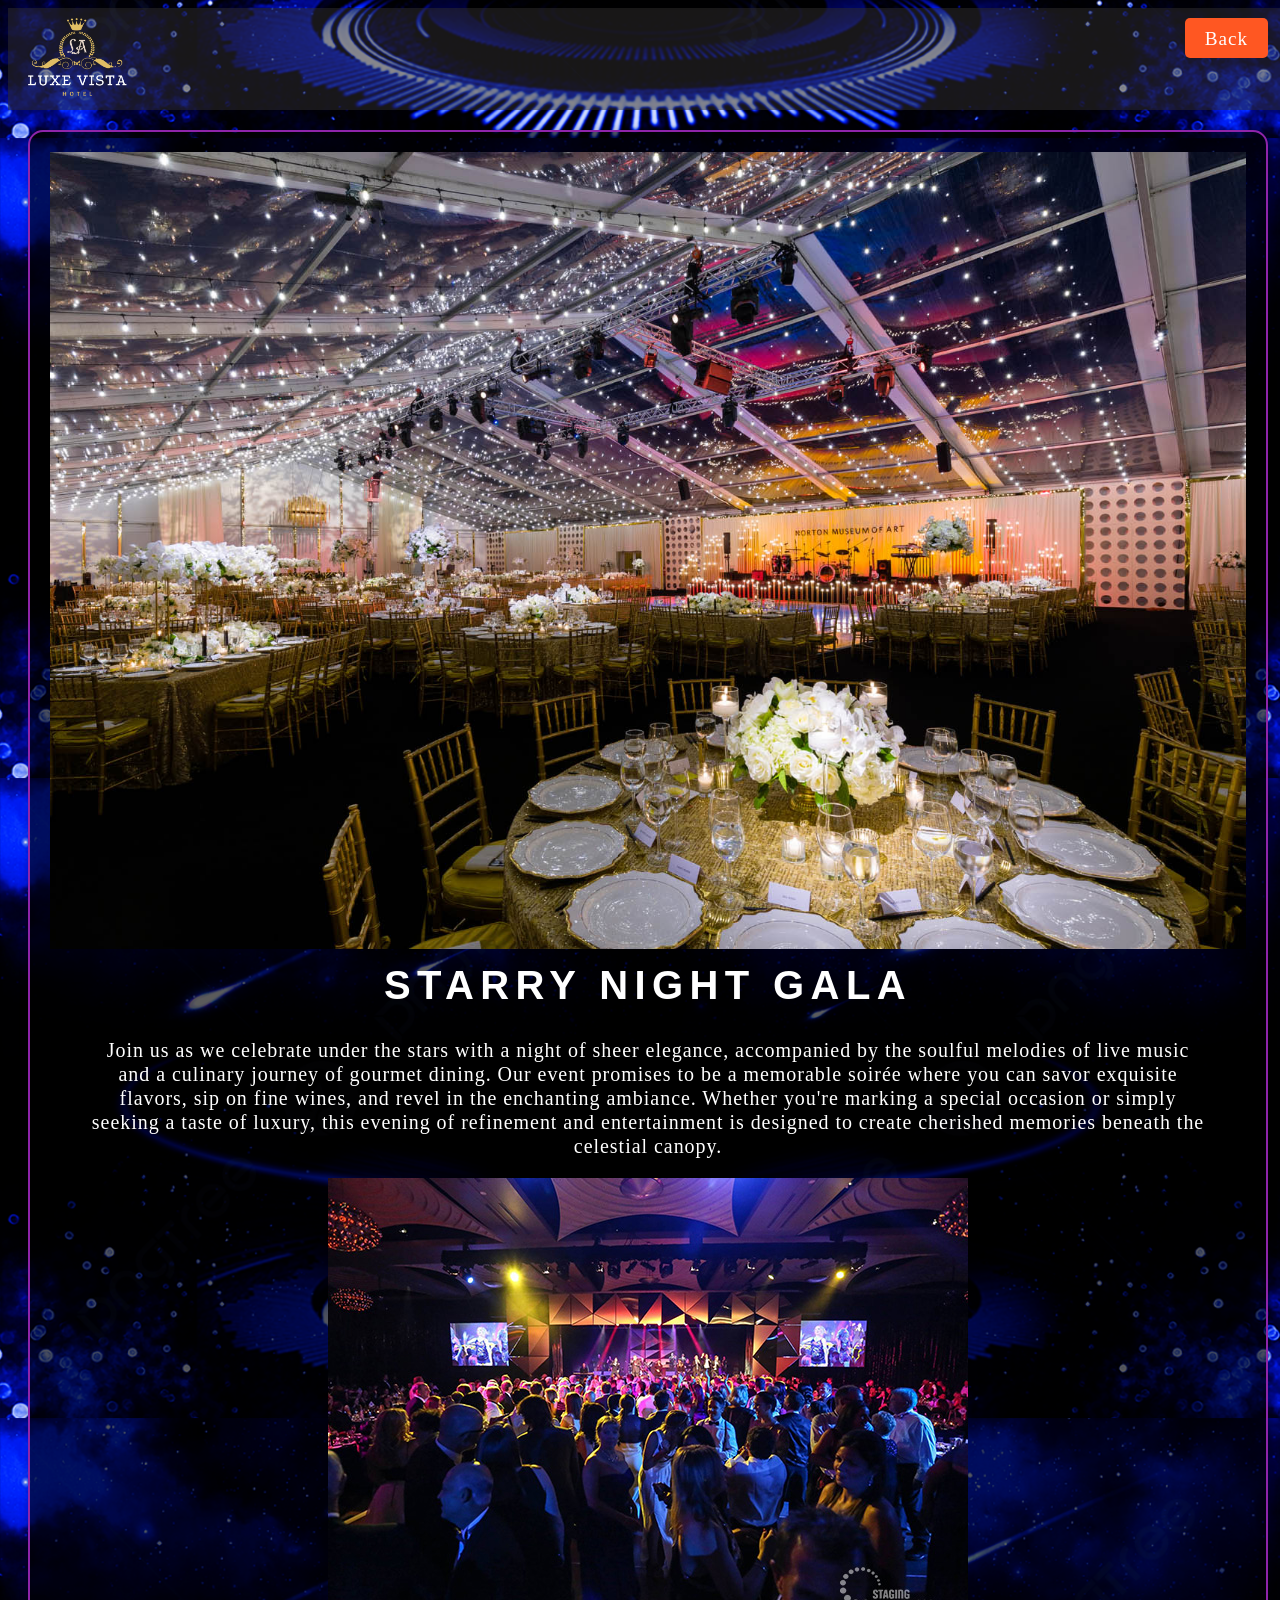
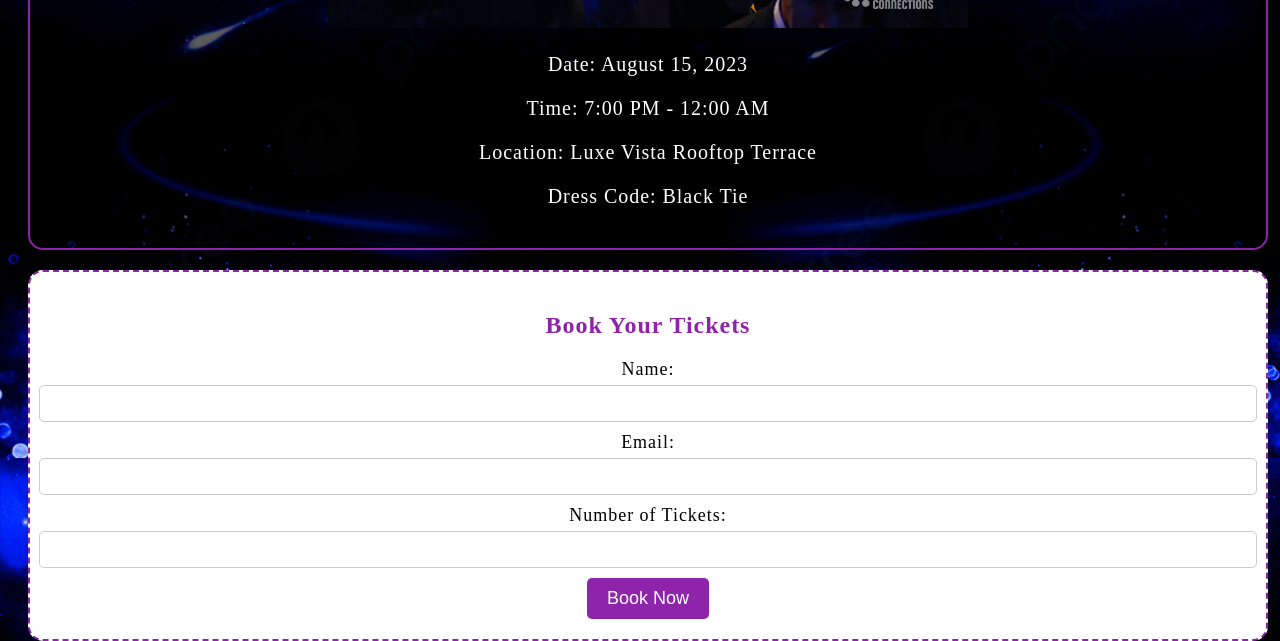
<file: event2.html>
<!DOCTYPE html>
<html lang="en">
<head>
    <meta charset="UTF-8">
    <meta name="viewport" content="width=device-width, initial-scale=1.0">
    <title>Starry Night Gala | LUXE VISTA</title>
    <link rel="preconnect" href="https://fonts.googleapis.com">
    <link rel="preconnect" href="https://fonts.gstatic.com" crossorigin="">
    <link href="https://fonts.googleapis.com/css2?family=Cormorant&amp;family=Questrial&amp;family=Raleway&amp;display=swap" rel="stylesheet">
    <link rel="stylesheet" href="/event2.css"> 
</head>
<body>
    <div class="navbar">
        <a  href="index.html "> <img src="images/logo.png" alt="Logo" class="logo"> </a>
        <a href="restaurant.html" class="btn">Back</a>
    </div>

    <main>
        <div class="event">
            <img src="images/event2/starry.jpg" alt="Starry Night Gala Main Image">
            <h1>Starry Night Gala</h1>
            <p>Join us as we celebrate under the stars with a night of sheer elegance, accompanied by the soulful melodies of live music and a culinary journey of gourmet dining. Our event promises to be a memorable soirée where you can savor exquisite flavors, sip on fine wines, and revel in the enchanting ambiance. Whether you're marking a special occasion or simply seeking a taste of luxury, this evening of refinement and entertainment is designed to create cherished memories beneath the celestial canopy.</p>
            <img src="images/event2/gala.jpg" alt="Starry Night Gala Image">
            <p>Date: August 15, 2023</p>
            <p>Time: 7:00 PM - 12:00 AM</p>
            <p>Location: Luxe Vista Rooftop Terrace</p>
            <p>Dress Code: Black Tie</p>
        </div>
        <div class="booking">
            <h2>Book Your Tickets</h2>
            <form action="booking_process.php" method="POST">
                <label for="name">Name:</label>
                <input type="text" id="name" name="name" required>
                <label for="email">Email:</label>
                <input type="email" id="email" name="email" required>
                <label for="tickets">Number of Tickets:</label>
                <input type="number" id="tickets" name="tickets" min="1" required>
                <button type="submit">Book Now</button>
            </form>
        </div>
    </main>
    
</body>
</html>
</file>
<file: style.css>
body{
    background-image :url(images/background.jpg) ;
    background-size: contain;
    background-repeat: repeat;
    background-position: center ;
    width: 100%;
    height: 100vh;
    font-family: 'Roboto';
    font-weight: 400;
    letter-spacing: 0.06rem;

}
/*body {
    color: #000;
    font-family: Raleway,sans-serif;
    font-size: 1.125rem;
    letter-spacing: .0625rem;
    line-height: 2.125rem;
    margin: 0;
    padding-top: 5.75rem;
    position: relative;
}*/






*{
    margin: 0;
    padding: 0;
    box-sizing: border-box;
}

a { 
    text-decoration: none;
    cursor:pointer;
    background-color: transparent;
}


/* Style the Home page (START) */
/* New navigation bar */
header {
    position: sticky;
    top: 0;
    display: flex;
    align-items: center;
    justify-content: space-between;
    padding: 0 5em;
    height: 95px;
    background: #000000b1;
    z-index: 999;
}

/*header .navbar ul{
    list-style-type: none;
    display: flex;
    gap: 2em;
    height: 20px;
    align-items: flex-end;
}

header .navbar li{
    position: relative;
    float: left;
}

header .navbar ul li a{
    font-size: 14px;
    color: white;
    display: block;
    text-transform: uppercase;
}

header .navbar ul li ul{
    position: absolute;
    left: 0;
    width: 155px;
    display: none;
}

header .navbar ul li ul li{
    border-bottom: 1px solid black;
}

header .navbar ul li ul li a{
    padding: 11px 0px 10px 5px;
    width: 188px;
}

header .navbar ul li ul li #second_part{
    background: #000000b1;
}

header .navbar ul li:hover > ul{
    display:initial;
}

#menu-bar{
    display: none;
}

header label{
    font-size: 14px;
    cursor: pointer;
    display: none;
}

/* Add transition for nav_bottons */
/* nav ul li a:hover{
    border-bottom: 2px solid rgb(227, 203, 142);
    color: rgb(227, 203, 142);
    font-weight: 500;
}  */

header .navbar ul{
    list-style-type: none;
    display: flex;
    gap: 2em;
    height: 20px;
    align-items: flex-end;
}

header .navbar li{
    position: relative;
    float: left;
}

header .navbar ul li a{
    font-size: 14px;
    color: white;
    display: block;
    text-transform: uppercase;
}

header .navbar ul li ul{
    position: absolute;
    left: 0;
    width: 155px;
    display: none;
}

header .navbar ul li ul li{
    border-bottom: 1px solid black;
}

header .navbar ul li ul li a{
    padding: 11px 0px 10px 5px;
    width: 188px;
}

header .navbar ul li ul li #second_part{
    background: #000000b1;
}

header .navbar ul li:hover > ul{
    display:initial;
}

#menu-bar{
    display: none;
}

header label{
    font-size: 14px;
    cursor: pointer;
    display: none;
}

/* Add transition for nav_bottons */
nav ul li a:hover{
    border-bottom: 2px solid rgb(227, 203, 142);
    color: rgb(227, 203, 142);
    font-weight: 500;
}



@media screen and (max-width: 1150px) {
    .main-logo img {
        left: 85%;
    }

    header{
        padding: 20px;
    }

    #main_navigation #booking_btn{
        display: none;
    }

    nav #mob_booking{
        display: block;
    }

    header label{
        display: initial;
        color: white;
        font-weight: 500;
        font-size: 16px;
        position: relative;
        left: 30px;
    }

    header .navbar{
        position: absolute;
        top: 100%;
        left: 0;
        right: 0;
        background: #000000b1;
        border-top: 1px solid black;
        display: none;
    }

    header .navbar ul{
        height: 300px;
        align-items: center;
        flex-direction: column;
        justify-content: space-evenly;
    }

    header .navbar ul li ul{
        position: relative;
    }

    header .navbar ul li ul li #fist_part{
    border-right: 1px solid black;
    }

    header .navbar ul li ul li #second_part{
        background: transparent;
    }

    header .navbar ul #drop_down a{
        text-align: center;
    }   

    header .navbar ul li ul li{
        border-bottom: none;
    }

    #menu-bar:checked ~ .navbar{
        display: initial;
    }  
}

 /* logo size and positioning*/
 
.main-logo img{
    
    height: 82px;
    position: absolute;
    left: 50%;
    top: 50%;
    transform: translate(-50%, -50%);
} 


.main_image {
    background-image: url(images/main_image.jpg);
    box-shadow: 10px 10px 10px #80808099;
    height: 794px;
    background-size: cover;
    background-position: center;
    position: relative;
    top: -150px;
}


/* this is small description */
.main_image .text{
    display: flex;
    flex-direction: column;
    position: absolute;
    top: 90%;
    left: 29%;
}

.main_image .small_text { 
    font-family: 'Cormorant Garamond', serif;
    font-size: 18px;
    text-transform: uppercase;
    letter-spacing: 0.3rem;
    color: white;
    text-align: center;
}

.main_image .large_text{
    text-transform: uppercase;
    letter-spacing: 0.4rem;
    font-size: 30px;
    font-weight: 600;
    color: white;
    text-align: center;
    font-family: 'Outfit', sans-serif;
}
.main_ image{
    position: relative;
    top: 84%;
    padding: 10px;
}

@media screen and (max-width: 768px) {
    .main_image .text {
        top: 60%; 
        left: 10%; 
        text-align: center; 
    }

    .main_image .small_text {
        font-size: 16px; 
        letter-spacing: 0.2rem; 
    }

    .main_image .large_text {
        font-size: 24px; 
        letter-spacing: 0.3rem; 
    }
}

/* Style the book button */

.book-button {
    border: 0.0625rem solid #fff;
    color: #fff;
    display: inline-block;
    font-family: gothamboldregular,sans-serif;
    font-size: .875rem;
    letter-spacing: .0625rem;
    padding: 0.3125rem 0;
    text-align: center;
    text-transform: uppercase;
    transition: background-color .3s;
    vertical-align: top;
    width: 12.1875rem;
}

/* Hover effect for links and the book button */
ul li a:hover, .book-button:hover {
    background-color: #000000; /* Darker blue color on hover */
} 


a, a:focus, a:hover {
    text-decoration: none;
}
a {
    -webkit-transition: all .3s;
    -moz-transition: all .3s;
    -o-transition: all .3s;
    transition: all .3s;
}
a {
    background-color: transparent;
}
*, :after, :before {
    -webkit-box-sizing: border-box;
    -moz-box-sizing: border-box;
    box-sizing: border-box;
}

/*intro to the hotel*/

.welcome-right {
    display: grid;
    grid-template-columns: 1fr 2fr;
    grid-auto-rows: minmax(37px, auto);
    grid-gap: 4rem;
    grid-template-areas: 
        "a b"
        "a d";
}
.welcome-right .heading{
    flex: 0 0 54%;
    max-width: 54%; 
    margin-right: 600px;
    grid-area: a;
}
.heading-wrapper {
    margin-bottom: 2.1875rem;
}
.h1, h1 {
    font-size: 2.25rem;
    line-height: 2.5rem;
    margin-top: 1.25rem;
    display: block;
    font-size: 2em;
    margin-block-start: 0.67em;
    margin-block-end: 0.67em;
    margin-inline-start: 0px;
    margin-inline-end: 0px;
    font-weight: bold;
}
.heading-wrapper .title-top {
    
    color: #000;
    display: block;
    text-align: center; 
    text-transform: uppercase;
    font-family: Cormorant,serif;
    font-size: 17px;
    font-weight: 500;
    letter-spacing: .25rem;
    line-height: 1.125rem;
    font-weight: bold;
    padding-bottom: 20px;
}
.heading-wrapper .title-bot {
    font-family: gothamboldregular,sans-serif;
    font-size: 40px;
    font-weight: 600;
    letter-spacing: .4375rem;
    line-height: 1.875rem;
    margin-top: 0.75rem;
    color: #000;
    display: block;
    text-align: center; 
    text-transform: uppercase;
    font-weight: bold;
}
.p {
    padding: 0 1.25rem;
    margin: 0 0 0.625rem;
    display: block;
    margin-block-start: 1em;
    margin-block-end: 1em;
    margin-inline-start: 0px;
    margin-inline-end: 0px;
    text-align: left;
    box-sizing: border-box;
    width: 500px;
    grid-area: a;

}

.img-wrapper{
    display: contents;
}

.primary-img {
    
    opacity: 1;
    transition: opacity .5s linear .2s;
    vertical-align: middle;
    border: 0;
    box-shadow: 10px 10px 10px #80808099;
    width: 500px;
    grid-area: a;
    margin-top: 450px
}
.text_right_bot {
    color: #000;
    font-family: Cormorant,serif;
    font-size: 1.875rem;
    font-weight: 400;
    letter-spacing: .0625rem;
    line-height: 2.625rem;
    margin-top: 2.125rem;
    padding: 0 1.25rem;
    text-align: center;
    margin-top: -0.1875rem
}
/* intro images */
.top_img img{
    max-width: 600px;
    min-height: 624px;
    object-fit: cover;
    padding: 9em 0 5em;
}

.bottom_img img {
    width: 598px;
    max-height: 569px;
    object-fit: cover;
}

.center_img img {
    max-width: 100%;
    object-fit: cover;
    margin: 2em 0 2em;
}
.welcome_pannel {
    display: flex;
    gap: 4em;
    padding: 5em 20% 5em 5em;
}

.right_side {
    max-width: 54%;
}

@media (max-width: 768px) {
    .welcome_pannel {
        flex-direction: column;
        padding: 2em;
    }

    .right_side {
        max-width: none; 
    }

    .img-left,
    .img_right {
        text-align: center;
    }

    
    .top_img img,
    .bottom_img img,
    .center_img img,
    .primary-img {
        max-width: 100%;
        height: auto;
        margin: 0;
    }

    
    .heading-wrapper .title-top {
        font-size: 16px;
        line-height: 1.1rem;
        padding-bottom: 10px;
    }

    .heading-wrapper .title-bot {
        font-size: 32px;
        line-height: 1.5rem;
        margin-top: 0.5rem;
    }

    
    .p {
        width: 100%;
    }
}

/* story album */

h3 {
    display: block;
    font-size: 1.17em;
    margin-block-start: 1em;
    margin-block-end: 1em;
    margin-inline-start: 0px;
    margin-inline-end: 0px;
    font-weight: bold;
    font-size: 24px;
    line-height: 28px;
    margin-top: 1.25rem;
}


.album_section{
    margin-left: 0.3125rem;
    margin-right: 0.3125rem;
    margin-bottom: 2.1875rem;

}

.album_header  .tital_top{
    font-family: Cormorant,serif;
    font-size: 1rem;
    font-weight: 1000;
    letter-spacing: .25rem;
    line-height: 1.125rem;
    color: #000;
    display: block;
    text-align: center;
    text-transform: uppercase;

}
.album_header .tital_bot{
    font-family: gothamboldregular,sans-serif;
    font-size: 1.625rem;
    font-weight: 600;
    letter-spacing: .4375rem;
    line-height: 1.875rem;
    margin-top: 0.75rem;
    color: #000;
    display: block;
    text-align: center;
    text-transform: uppercase;
    box-sizing: border-box;
}

/* slide imgs */

.album_imgs_section{
    justify-content: center;
    align-items: center;
    height: 750px;
    overflow: hidden;
    margin-bottom: 30px;
    
} 

.slide_section{
    width: 500%;
    height: 550px;
    display: flex;
    
    
}

.slide_section input{
    display: none;
    
}

.slide{
    width: 20%;
    transition: 1s cubic-bezier(0.66, -0.02, 0.24, 1);
    
}

.slide first{
    width: 100%;
    height: 750px;
    background-size: cover;
    background-position: center;
}

.slide img{
    width: 100%;
    height: 750px;
    background-size: cover;
    background-position: center;
    position: relative;
    left: 0;
    animation: 20s slide infinite;
}
@keyframes slide{
    0%{
        left: 0;
    }
    20%{
        left: 0;
    }
    25%{
        left: -100%;
    }
    45%{
        left: -100%;
    }
    50%{
        left: -200%;
    }
    70%{
        left: -200%;
    }

}


/* style navigation for slide imgs  */

.guide_manual{
    position: absolute;
    width: 100%;
    margin-top: 140px;
    display: flex;
    justify-content: center;
}

.manual_text{
    padding: 5px;
    
}

.manual_text {
    color: #fff;
    cursor: pointer;
    display: inline-block;
    font-family: gothamboldregular,sans-serif;
    font-size: 1rem;
    font-weight: 700;
    letter-spacing: .125rem;
    line-height: 2.5rem;
    margin: 0 7.25rem;
    position: relative;
    text-align: center;
    text-transform: uppercase;
    transition: all .3s;
    
}

.manual_text:hover{
    border-bottom: 2px solid rgb(181, 147, 63);
    color: rgb(181, 147, 63);
    font-size: 18px;
}

#radio3:checked ~ .first{
    margin-left: 0;
}

#radio2:checked ~ .first{
    margin-left: -20%;
}

#radio1:checked ~ .first{
    margin-left: -40%;
}

@media (max-width: 768px) {
    .album_section {
        margin: 0; 
    }

    .album_imgs_section {
        height: auto;
    }

    .slide_section {
        width: 100%; 
        flex-wrap: wrap;
    }

    .slide {
        width: 50%; 
    }

    .slide img {
        height: auto; 
    }

    .guide_manual {
        margin-top: 10px; 
    }

    .manual_text {
        margin: 0 10px; 
    }
}


/* happenings section */


.happenings {
   position: relative;
   top: 0;
   left: 0;
   width: 100%;
   height: 100%;
} 
.happenings_header .tital_top{
    font-family: Cormorant,serif;
    font-size: 1rem;
    font-weight: 1000;
    letter-spacing: .25rem;
    line-height: 1.125rem;
    color: #000;
    display: block;
    text-align: center;
    text-transform: uppercase;

}
.happenings_header .tital_bot{
    font-family: gothamboldregular,sans-serif;
    font-size: 1.625rem;
    font-weight: 600;
    letter-spacing: .4375rem;
    line-height: 1.875rem;
    margin-top: 0.75rem;
    color: #000;
    display: block;
    text-align: center;
    text-transform: uppercase;
    box-sizing: border-box;
}
.happenings .circle{
    position: absolute;
    width: 100%;
    height: 70vh;
    background-attachment: fixed;
    background-position: center;
    transition: 2s;
    cursor: pointer;
    display: flex;
    justify-content: center;
    align-items: center;

}  
.happenings .circle:hover{
     z-index: 1;
}
.happenings .circle.circle1{
    background: url(images/immersive.jpg);
    background-size: cover;
    background-position: center;
    clip-path: circle(100px at 25% center);


} 
.happenings .circle.circle2{
    background: url(images/entertainment.jpg);
    background-size: cover;
    background-position: center;
    clip-path: circle(100px at center);


} 
.happenings .circle.circle3{
    background: url(images/wine.jpg);
    background-size: cover;
    background-position: center;
    clip-path: circle(100px at 75% center);


} 





.happenings .circle:active{
    clip-path: circle(800px at center);
}

.happenings .circle .content{
    max-width: 800px;
    box-sizing: border-box;
    padding: 40px;
    background: rgb(0,0,0,0.629);
    opacity: 0;
    transition: 1s;
}

.happenings .circle:active .content{
    opacity: 1;
    transition-delay: 1s;
}

.happenings .circle .content h2{
    margin: 0;
    padding: 0;
    color: #fff;
    font-size: 4em;
    line-height: 1em;
    margin-bottom: 20px;
}

.happenings .circle .content p{
    margin: 0;
    padding: 0;
    color: #fff;
    font-size: 1.2em;
}

@media (max-width: 768px) {
    .happenings .circle {
        height: auto;
        background-attachment: scroll; 
        background-position: center;
    }

    .happenings .circle.circle1,
    .happenings .circle.circle2,
    .happenings .circle.circle3 {
        clip-path: none; 
    }

    .happenings .circle .content {
        opacity: 1; 
        transition: none; 
    }

    .happenings .circle .content h2 {
        font-size: 2.5em; 
        margin-bottom: 10px; 
    }

    .happenings .circle .content p {
        font-size: 1em; 
    }
}

/* style offer section */
.offer_heading{
    display: flex;
    align-items: center;
    justify-content: center;
    flex-direction: row;
}
.offer_heading .tital_top{
    font-family: Cormorant,serif;
    font-size: 1rem;
    font-weight: 1000;
    letter-spacing: .25rem;
    line-height: 1.125rem;
    color: #000;
    display: block;
    text-align: center;
    text-transform: uppercase;

}
.offer_heading .tital_bot{
    font-family: gothamboldregular,sans-serif;
    font-size: 1.625rem;
    font-weight: 600;
    letter-spacing: .4375rem;
    line-height: 1.875rem;
    margin-top: 0.75rem;
    color: #000;
    display: block;
    text-align: center;
    text-transform: uppercase;
    box-sizing: border-box;
}


.offer_heading img{
    width: 400px;
    box-shadow: 10px 10px 10px #80808099;
}

.offer_heading .offer_img .offer_btn{
    font-family: 'Outfit', sans-serif;
    font-weight: 500;
    color: black;
    border-bottom: 1px solid;
    margin: 10px 35px;
    padding-bottom: 3px;
    text-transform: uppercase;
    font-size: 12px;
    text-align: center;
    cursor: pointer;
}

.offer_heading .offer_img .offer_btn:hover{
    color: rgb(181, 147, 63);
    font-weight: 600;
    border-width: 1.5px;
}

.offer_heading .intro{
    text-align: center;
    line-height: 28px;
    padding-top: 23px;
    padding-right: 50px;
    letter-spacing: 0.04rem;
    font-family:Georgia, 'Times New Roman', Times, serif;
}

.offer_list ol{
    margin-top: 20px;
    margin-left: 80px;
    font-family:Georgia, 'Times New Roman', Times, serif;
}

.offer_list li{
    padding-top: 10px;
}

.offer_list a:hover{
    color: rgb(181, 147, 63);
    font-weight: 500;
}

@media screen and (max-width: 768px) {
    .offer_heading {
        flex-direction: column; 
        text-align: center; 
    }

    .offer_heading img {
        width: 100%; 
        max-width: 400px; 
        margin-bottom: 20px; 
    }

    .offer_heading .intro {
        padding-right: 0; 
        margin: 0 20px; 
    }

    .offer_list ol {
        margin-left: 0; 
        padding-left: 20px; 
    }
}





























/*################################################################*/
/* styles for branches page */

.branch_image {
    background-image: url(images/Branches/main-image\ \(2\).jpg);
    box-shadow: 10px 10px 10px #80808099;
    height: 741px;
    background-size: cover;
    background-position: center;
    position: relative;
    top: -98px;

}
.branch_image .text{
    display: flex;
    flex-direction: column;
    box-sizing: border-box;
    border: 1px solid #ddd;
    border-radius: 20px;
    position: absolute;
    top: 45%;
    left: 25%;
    background: rgb(0,0,0,0.629);
    color: #fff;
    text-align: center;
    font-size: 18px;
    font-weight: 400;
    letter-spacing:.0625rem;
    border: #000000;
    
    
}

.branch_image .small_text { 
    
    font-family: 'Cormorant Garamond', serif;
    font-size: 30px;
    text-transform: uppercase;
    letter-spacing: 0.3rem;
    color: white;
    text-align: center;
    

}

.branch_image .large_text{
    text-transform: uppercase;
    letter-spacing: 0.4rem;
    font-size: 50px;
    font-weight: 600;
    color: rgb(201, 88, 88);
    text-align: center;
    font-family: 'Outfit', sans-serif;
    margin: 0px 0px -60px 10px;
    font-size: 45px;
    font-weight: 500;
    color: #fff;
    font-family: 'Dancing Script', cursive;
    margin: 0;
    padding: 0;
    color: #fff;
    font-size: 4em;
    line-height: 1em;
    margin-bottom: 20px;

}
.branch_image{
    position: relative;
    padding: 10px;
}



@media screen and (max-width: 768px) {
    .branch_image {
        height: auto; 
        padding: 20px; 
    }
    .branch_image .text {
        top: 50%; 
        left: 50%; 
        transform: translate(-50%, -50%); 
        width: 90%; 
    }

    .branch_image .small_text {
        font-size: 16px; 
        letter-spacing: 0.1rem; 
    }

    .branch_image .large_text {
        font-size: 28px; 
        letter-spacing: 0.2rem; 
    }
}







/* .body, h1, h2, p {
    margin: 0;
    padding: 0;
    text-align: center;
    
} */
.branch_intro {
    text-align: center;
    margin: 38px 58px;
    
}

.branch_intro h2 {
    font-family: 'Outfit', sans-serif;
    text-transform: uppercase;
    font-size: 34px;
    font-weight: 600;
    letter-spacing: 0.4rem;
    margin: 10px 0 30px 0;
   

}
.branch_intro p{
    line-height: 1.5rem;
    padding: 0 40px;
    font-size: 20px;

}
@media screen and (max-width: 768px) {
    .branch_intro {
        margin: 20px; 
    }

    .branch_intro h2 {
        font-size: 24px; 
        letter-spacing: 0.2rem; 
        margin: 10px 0 20px 0; 
    }

    .branch_intro p {
        padding: 0 20px; 
        font-size: 16px; 
    }
}








/*  */
.branch{
    display: flex;
    flex-direction: column;
    border: 1px solid #ddd;
    border-radius: 10px;
   
    align-items: center;
    background: rgb(0,0,0,0.629);
    padding: 100px;
    box-sizing: border-box;
    justify-content: space-between;
    
    margin: 48px 58px;
    box-shadow: -5px -5px 20px #80808099, 5px 5px 20px #80808099;
    box-decoration-break: slice;
    

    

}
.map{
   
    margin-top: 10px;
    margin-bottom: 10px;
    border: 1px solid #ddd;
    border-radius: 10px;
    box-shadow: 0 0 5px rgba(0, 0, 0, 0.2);
    justify-content: center;
    align-items: center;
    background-color: #fff;
    padding: 10px;
    box-sizing: border-box;
    display: flex;


}

.map img{
    width: 450px;
    border-radius: 5px;
    box-shadow: 0 0 5px rgba(0, 0, 0, 0.2);

}
@media (max-width: 768px) {
    .map {
        flex-direction: column; 
        text-align: center;
    }

    .map img {
        width: 100%; 
        margin-top: 10px; 
    }
}

.body {
    font-family: Arial, sans-serif;
    background-color: #f4f4f4;
    line-height: 1.6;
    color: #333;
    margin: 0;
    padding: 0;
    text-align: center;
    font-size: 16px;
    
    font-weight: 400;
}







.branch_details h2 {
    font-size: 24px;
    font-weight: 600;
    margin-bottom: 10px;
    color: #333;
    text-transform: uppercase;
    font-family: Cormorant,serif;
    letter-spacing:.0625rem;
    text-align: center;
    /* text-transform: capitalize; */
    display: flex;
    flex-direction: column;
    justify-content: center;
    align-items: center;

}

.branch_details p {
    font-size: 16px;
    line-height: 20px;
    padding-bottom: 15px;
    float: left;
    text-align: center;
    text-transform: capitalize; 
    display: flex;
    flex-direction: column;
    flex-wrap: wrap;
    align-content: center;
    justify-content: center;
    align-items: center
}

@media screen and (max-width: 768px) {
    .branch {
        flex-direction: column; 
        align-items: center; 
        padding: 20px; 
    }

    .branch_details h2 {
        font-size: 20px; 
        margin-bottom: 5px; 
    }

    .branch_details p {
        font-size: 14px; 
        line-height: 18px; 
        padding-bottom: 10px; 
    }

    .map {
        margin-top: 10px; 
    }

    .map img {
        width: 100%; 
    }
}


    
    
    


/* branches table */

/* * {
    margin: 0; 
    padding: 0;
    box-sizing: border-box;
} */

table {
    display: table;
    border-collapse: separate;
    box-sizing: border-box;
    text-indent: initial;
    border-spacing: 2px;
    border-color: rgb(15, 14, 14);
    width: 100%;
    margin-bottom: 20px;
    border: 1px solid #ddd;
    border-radius: 10px;
    box-shadow: 0 0 5px rgba(0, 0, 0, 0.2);
    justify-content: center;
    margin: auto;
    
}

.thead {
    display: table-header-group;
    vertical-align: middle;
    border-color: inherit;
    border: 1.5px solid rgb(181, 147, 63);
    padding: 8px;
    text-align: center;
    text-transform: uppercase;
    font-family: 'Outfit', sans-serif;
    background-color: rgba(128, 128, 128, 0.234);
    font-weight: bold;

}
.tr {
    display: table-row;
    vertical-align: inherit;
    border-color: inherit;
}
.th {
    background-color: rgba(217, 165, 165, 0.234);
}

.th, td {
    border: 1.5px solid rgb(181, 147, 63);
    padding: 8px;
    text-align: center;
    text-transform: uppercase;
    font-family: 'Outfit', sans-serif;
    background-color: rgba(128, 128, 128, 0.234);
    display: table-cell;
    vertical-align: inherit;
    font-weight: bold;
}
.tbody {
    display: table-row-group;
    vertical-align: middle;
    border-color: inherit;
    border-style: none;
    border-width: 0;
    box-sizing: border-box;
    text-indent: initial;
    border-spacing: 2px;
    border-collapse: separate;
    

}
.tfoot {
    display: table-footer-group;
    vertical-align: middle;
    border-color: inherit;

}
@media screen and (max-width: 768px) {
    table {
        width: 100%; 
        margin: 10px auto;
    }

    th, td {
        font-size: 14px; 
        padding: 5px; 
    }

    th {
        background-color: rgba(217, 165, 165, 0.234); 
    }

    .tfooter {
        font-size: 16px; 
    }
}
/* ####################################################################################################################### */













/* ####################################################################################################################### */
/* Adventure page */

.adventure_image {
    background-image: url(images/adventures/main-image.jpg);
    box-shadow: 10px 10px 10px #80808099;
    height: 794px;
    background-size: cover;
    background-position: center;
    position: relative;
    top: -150px;
}


/* this is small description */
.text{
    display: flex;
    flex-direction: column;
    position: absolute;
    top: 90%;
    left: 35%;
}

.adventure_image .small_text { 
    font-family: 'Cormorant Garamond', serif;
    font-size: 18px;
    text-transform: uppercase;
    letter-spacing: 0.3rem;
    color: white;
    text-align: center;
}

.adventure_image .large_text{
    text-transform: uppercase;
    letter-spacing: 0.4rem;
    font-size: 30px;
    font-weight: 600;
    color: white;
    text-align: center;
    font-family: 'Outfit', sans-serif;
}
.adventure_ image{
    position: relative;
    top: 84%;
    padding: 10px;
}
@media screen and (max-width: 768px) {
    .adventure_image {
        height: 500px; 
        top: -50px; 
    }

    .text {
        top: 60%; 
        left: 10%; 
    }

    .adventure_image .small_text {
        font-size: 14px; 
        letter-spacing: 0.2rem; 
    }

    .adventure_image .large_text {
        font-size: 24px; 
        letter-spacing: 0.3rem; 
    }
}
.adventure_intro {
    text-align: center;
    margin: 38px 58px;
    
}

.adventure_intro h2 {
    font-family: 'Outfit', sans-serif;
    text-transform: uppercase;
    font-size: 34px;
    font-weight: 600;
    letter-spacing: 0.4rem;
    margin: 10px 0 30px 0;
   

}
.adventure_intro p{
    line-height: 1.5rem;
    padding: 0 40px;
    font-size: 20px;

}
@media screen and (max-width: 768px) {
    .adventure_intro h2 {
        font-size: 24px; 
        letter-spacing: 0.2rem; 
        margin: 20px 0; 
    }

    .adventure_intro p {
        font-size: 16px; 
        line-height: 1.4rem;
        padding: 0 20px; 
    }
}
.adventure{
    display: flex;
    /* flex-direction: column; */
    border: 1px solid #ddd;
    border-radius: 10px;
   
    align-items: center;
    background: rgb(0,0,0,0.629);
    padding: 37px;
    
    box-sizing: border-box;
    justify-content: space-between;
    
    margin: 48px 58px;
    box-shadow: -5px -5px 20px #80808099, 5px 5px 20px #80808099;
    box-decoration-break: slice;
    
}
.adventure-details{
    flex-direction: column;
    padding: 20px;
}
.adventure-text{
    display: flex;
    flex-direction: column;
}


.adventure-details h2 {
    font-size: 24px;
    font-weight: 600;
    margin-bottom: 10px;
    color: #333;
    text-transform: uppercase;
    font-family: Cormorant,serif;
    letter-spacing:.0625rem;
    text-align: center;
    /* text-transform: capitalize; */
    /* display: flex; */
    /* flex-direction: column; */
    justify-content: center;
    align-items: center;

}

.adventure-details p {
    font-size: 16px;
    line-height: 20px;
    padding-bottom: 46px;
    float: left;
    text-align: center;
    text-transform: capitalize; 
    /* display: flex;
    flex-direction: column;
    flex-wrap: wrap; */
    align-content: center;
    justify-content: center;
    align-items: center
}

.adventure-map {
    display: flex;
    margin-top: 10px;
    margin-bottom: 10px;
    border: 1px solid #ddd;
    border-radius: 10px;
    box-shadow: 0 0 5px rgba(0, 0, 0, 0.2);
    justify-content: center;
    align-items: center;
    background-color: #fff;
    padding: 10px;
    box-sizing: border-box;
    

   
}
.adventure-image {
    display: flex;
    justify-content: center;
    align-items: center;
    flex-direction: column;
    margin-top: 10px;
    margin-bottom: 10px;
    border: 1px solid #ddd;
    border-radius: 10px;
    box-shadow: 0 0 5px rgba(0, 0, 0, 0.2);
    justify-content: center;
    align-items: center;
    background-color: #fff;
    padding: 10px;
    box-sizing: border-box;
    

}

.hd{
    display: flex;
    align-items: center;
    justify-content: center;
    flex-direction: column;
    margin-top: 10px;
    margin-bottom: 10px;
    
    
    padding: 10px;
    box-sizing: border-box;


}
@media screen and (max-width: 768px) {
    .adventure {
        flex-direction: column; 
        padding: 20px; 
    }

    .adventure-details {
        padding: 20px;
    }

    .adventure-text {
        padding-bottom: 20px; 
    }

    .adventure-details h2 {
        font-size: 20px; 
        margin: 10px 0; 
    }

    .adventure-details p {
        font-size: 16px; 
        line-height: 1.4rem; 
        padding-bottom: 20px; 
    }

    .adventure-map iframe {
        width: 100%; 
        height: 200px; 
    }

    .adventure-image img {
        max-width: 100%; 
        height: auto; 
    }
}

/* card hover */

.container{
    position: relative;
    width: 1500px;
    display: flex;
    justify-content: center;
    align-items: center;
    flex-wrap: nowrap;
    padding: 57px;

    
}

.container .card{
    position: relative;
    max-width: 300px;
    height: 215px;
    background-color: #28a177;
    margin: 30px 10px;
    padding: 20px 15px;
    display: flex;
    flex-direction:  column;
    box-shadow: 0 5px 202px rgba(0,0,0,0.5);
    transition: 0.3s ease-in-out;
    justify-content: center;
    align-items: center;
}
.container .card:hover{
    height:420px;
}

.container .card .card-image{
    position: relative;
    width: 200px;
    height: 260px;
    top: -60px;
    left: 3px;
    z-index: 1;
    box-shadow: 0 5px 20px rgba(0, 0, 0, 0.2);
}

.container .card .card-image img{
    max-width: 100%;
    border-radius: 4px;

}

.container .card .content{
    position: relative;
    margin-top:-140px;
    padding: 20px 15px;
    text-align: center;
    color: #111;
    visibility: hidden;
    opacity: 0;
    transition: 0.3s ease-in-out;
    font-family: 'poppins', sans-serif;

}

.container  .card:hover .content{
    visibility: visible;
    opacity: 1;
    margin-top: -40px;
    transition-delay: 0.3s;
}
@media (max-width: 768px) {
    .container {
        flex-direction: column; 
        align-items: stretch; 
        padding: 20px; 
    }

    .container .card {
        width: 100%; 
        max-width: none; 
        height: auto; 
        margin: 20px 0; 
        padding: 20px; 
    }
}



/* ###################################################################################### */











/* ################################################################################ */

/* Restaurant  page */

.restaurant_image {
    background-image: url(images/restarurant/main-image.jpg);
    box-shadow: 10px 10px 10px #80808099;
    height: 794px;
    background-size: cover;
    background-position: center;
    position: relative;
    top: -150px;
}


/* this is small description */
.restaurant_image .text{
    display: flex;
    flex-direction: column;
    position: absolute;
    top: 90%;
    left: 29%;
}

.restaurant_image .small_text { 
    font-family: 'Cormorant Garamond', serif;
    font-size: 18px;
    text-transform: uppercase;
    letter-spacing: 0.3rem;
    color: white;
    text-align: center;
}

.restaurant_image .large_text{
    text-transform: uppercase;
    letter-spacing: 0.4rem;
    font-size: 30px;
    font-weight: 600;
    color: white;
    text-align: center;
    font-family: 'Outfit', sans-serif;
}
.restaurant_image{
    position: relative;
    padding: 10px;
}
@media screen and (max-width: 768px) {
    .restaurant_image {
        height: auto;
        padding: 40px 20px; 
        text-align: center;
    }

    .restaurant_image .text {
        position: static;
    }
}
.restaurant_intro {
    text-align: center;
    margin: 38px 58px;
    
}

.restaurant_intro h2 {
    font-family: 'Outfit', sans-serif;
    text-transform: uppercase;
    font-size: 40px;
    font-weight: 600;
    letter-spacing: 0.4rem;
    margin: 10px 0 30px 0;
   

}
.restaurant_intro p{
    line-height: 1.5rem;
    padding: 0 40px;
    font-size: 20px;

}
@media screen and (max-width: 768px) {
    .restaurant_intro {
        margin: 20px 10px; 
    }

    .restaurant_intro h2 {
        font-size: 28px; 
    }

    .restaurant_intro p {
        font-size: 16px;
        padding: 0 10px; 
    }
}





.restaurant {
    display: flex;
    margin: 70px;
    padding: 130px;
    box-sizing: border-box;
    border: 1px solid #ddd;
    border-radius: 20px;
    overflow: hidden;
    transition: transform 0.3s ease;
    flex-direction: row-reverse;
    background: rgb(0,0,0,0.629);
    box-shadow: 10px 10px 10px #80808099;
}

/* Style restaurant images */
.restaurant-img {
    width: 350px;
    height: 225px;
    border-radius: 5px;
    margin-right: 20px;
    overflow: hidden;
}

.restaurant-img img {
    width: 100%;
    height: 100%;
    object-fit: cover;
    transition: transform 0.3s ease;
}


.restaurant:hover {
    transform: scale(1.05);
}

.restaurant:hover .restaurant-img img {
    transform: scale(1.2);
}


.restaurant-info {
    flex: 1;
}


.restaurant-info h2 {
    font-size: 50px;
    margin-bottom: 10px;
    font-family: 'Cormorant Garamond', serif;
    text-transform: uppercase;
}


.restaurant-info p {
    font-size: 20px;
    margin-bottom: 10px;
}

/* Style menu links */
.restaurant-info a {
    text-decoration: none;
    background-color: #333;
    color: #fff;
    padding: 5px 10px;
    border-radius: 3px;
    display: inline-block;
    font-weight: bold;
    transition: background-color 0.3s ease;
}

/* Change menu link background color on hover */
.restaurant-info a:hover {
    background-color: #555;
}
@media screen and (max-width: 768px) {
    .restaurant {
        flex-direction: column;
        padding: 20px;
    }

    .restaurant-img {
        width: 100%;
        height: auto;
        margin-right: 0;
        margin-bottom: 20px;
    }

    .restaurant-info h2 {
        font-size: 30px;
    }

    .restaurant-info p {
        font-size: 16px;
    }
}




.booking-form {
    background-color: rgba(0, 0, 0, 0.245);
    border-radius: 10px;
    box-shadow: 0 0 10px rgba(0, 0, 0, 0.2);
    margin: 20px;
    padding: 20px;
    text-align: center;
}

/* Style form labels and inputs */
form {
    display: flex;
    flex-direction: column;
    align-items: center;
}

label {
    font-weight: bold;
    margin-bottom: 5px;
}

input[type="date"],
input[type="number"],
select {
    width: 100%;
    padding: 10px;
    margin: 5px 0;
    border: 1px solid #ccc;
    border-radius: 5px;
}

button[type="submit"] {
    background-color: #333;
    color: #fff;
    padding: 10px 20px;
    border: none;
    border-radius: 5px;
    cursor: pointer;
    font-weight: bold;
    transition: background-color 0.3s ease;
}

button[type="submit"]:hover {
    background-color: #555;
}
























































































































footer {
    background-color: #000;
    color: #fff;
    padding-bottom: 5rem;
    padding-top: 5.75rem;
    text-align: center;
}
footer .footer-logo-wrapper a img {
    max-width: 100%;
}





footer{
    display: block;
    height: 100%;
}
*, :after, :before {
    -webkit-box-sizing: border-box;
    -moz-box-sizing: border-box;
    box-sizing: border-box;
}

footer {
    display: block;
}
.footer-inner {
    border-bottom: 0.125rem solid #181818;
    display: flex;
    margin-left: 11.875rem;
    margin-right: 11.875rem;
    padding-top: 3.75rem;
    border-top: 0.125rem solid #181818;
    justify-content: center;
    

}
/* style footer manu */
.menu ul{
    list-style-type: none;
    display: flex;
    flex-wrap: wrap;
    padding-top: 20px;
    width: 400px;
}
.menu li{
    margin: 10px;
    flex: 0 0 40.33%;
    font-size: 14px;
    text-transform: uppercase;
}

.footer_logo img{
    width: 155px;
    
}
/* @media only screen and (min-width: 1200px); */
.footer-inner .menu ul {
    margin-top: 0;
}
/* @media only screen and (min-width: 768px); */
.menu ul {
    display: flex;
    flex-wrap: wrap;
    color: #fff;
}
.menu ul {
    list-style: none;
    padding-left: 0;
}
ul {
    margin-top: 0.625rem;
    padding-left: 1.25rem;
}
ol, ul {
    box-sizing: border-box;
}
*, :after, :before {
    -webkit-box-sizing: border-box;
    -moz-box-sizing: border-box;
    box-sizing: border-box;
}

ul {
    display: block;
    list-style-type: disc;
    margin-block-start: 1em;
    margin-block-end: 1em;
    margin-inline-start: 0px;
    margin-inline-end: 0px;
    padding-inline-start: 40px;
}
/* @media only screen and (min-width: 1200px) */
.footer-inner .footer-contact-info-wrapper {
    flex: 0 0 24.375rem;
    margin-top: 0.625rem;
    max-width: 24.375rem;
}
.footer-contact-info-wrapper {
    padding-bottom: 2.125rem;
}


.footer-contact-info-wrapper .address span, .footer-contact-info-wrapper .telephone-link {
    color: #fff;
    display: block;
    font-family: Questrial,sans-serif;
    font-weight: 400;
    line-height: 1.900rem;
    text-align: center;
    text-transform: uppercase;
}
.line-link {
    background-color: #fff;
    border: 0.0625rem solid #000;
    color: #000;
    display: inline-flex;
    font-family: Questrial,sans-serif;
    font-size: .75rem;
    font-weight: 400;
    height: 2.625rem;
    letter-spacing: .3125rem;
    line-height: 2.625rem;
    padding-left: 1.375rem;
    text-transform: uppercase;
    transition: all .3s;
}
.social-wrapper ul {
    justify-content: flex-start;
    

}
.social-wrapper ul {
    display: flex;
    justify-content: center;
    list-style: none;
    padding-left: 0;
    padding-top: 1.25rem;
    text-align: center;
    width: 100%;
    color: white;
    
}

.social-wrapper ul {
    list-style: none;
    padding-left: 0;
}
/* ul {
    margin-top: 0.625rem;
    padding-left: 1.25rem;
}
ol, ul {
    box-sizing: border-box;
} */

@media screen and (max-width: 768px) {
    
    footer {
        padding-bottom: 34rem;
        padding-top: 3.5rem;
    }

    .menu ul {
        width: 100%; 
    }

    .menu li {
        flex: 0 0 50%; 
        font-size: 12px; 
        text-align: center; 
    }

    .footer_logo img {
        width: 120px; 
    }

    
}


@media screen and (max-width: 480px) {
    footer {
        padding-bottom: 2rem;
        padding-top: 2.5rem;
    }

    .menu li {
        flex: 0 0 100%; 
    }

}
</file>
<file: event1.css>
body{
    background-image :url(images/event1/back.jpg) ;
    background-size: contain;
    background-repeat: repeat;
    background-position: center ;
    width: 100%;
    height: 100vh;
    font-family: 'Roboto';
    font-weight: 400;
    letter-spacing: 0.06rem;

}
.navbar {
    background-color: #2e2d2d85;
    padding: 10px 20px;
    display: flex;
    justify-content: space-between;
}

.btn {
    padding: 10px 20px;
    font-size: 1.2rem;
    background-color: #ff5722;
    color: #fff;
    text-decoration: none;
    border-radius: 5px;
    transition: background-color 0.3s;
    height: 20px;
  }

.btn:hover {
    background-color: #e64a19;
}
.logo {
    max-width: 100px;
    height: auto;
}


.event {
    text-align: center;
    margin: 107px;
    padding: 68px;
    background-color: rgb(0,0,0,0.629);
    border: 2px solid #0288d1;
    border-radius: 15px;
    box-shadow: 0px 0px 10px rgba(0, 0, 0, 0.2);
    transition: transform 0.3s ease;
}
.event h1{
    font-family: 'Outfit', sans-serif;
    text-transform: uppercase;
    font-size: 40px;
    font-weight: 600;
    letter-spacing: 0.4rem;
    margin: 10px 0 30px 0;
    color: #fff;
}
.event p{
    line-height: 1.5rem;
    padding: 0 40px;
    font-size: 20px;
    color: #fff;
}

.event:hover {
    transform: scale(1.05);
}

.event img {
    max-width: 100%;
}

/* Style the booking section */
.booking {
    text-align: center;
    margin: 271px;
    padding: 31px;
    background-color:rgb(0,0,0,0.629);
    border: 2px dashed #0288d1;
    border-radius: 15px;
    box-shadow: 0px 0px 10px rgba(0, 0, 0, 0.2);
}

.booking h2 {
    color: #0288d1;
    font-size: 24px;
    margin-bottom: 10px;
}

.booking form {
    display: flex;
    flex-direction: column;
    align-items: center;
}

.booking label {
    margin-top: 10px;
    font-size: 18px;
}

.booking input[type="text"],
.booking input[type="email"],
.booking input[type="number"] {
    width: 100%;
    padding: 10px;
    margin-top: 5px;
    border: 1px solid #ccc;
    border-radius: 5px;
}

.booking button {
    background-color: #0288d1;
    color: white;
    padding: 10px 20px;
    border: none;
    border-radius: 5px;
    font-size: 18px;
    margin-top: 10px;
    cursor: pointer;
}

.booking button:hover {
    background-color: #01579b;
}
</file>
<file: event2.css>
body{
    background-image :url(images/event2/back.jpg) ;
    background-size: contain;
    background-repeat: repeat;
    background-position: center ;
    width: 100%;
    height: 100vh;
    font-family: 'Roboto';
    font-weight: 400;
    letter-spacing: 0.06rem;

}
.navbar {
    background-color: #2e2d2d85;
    padding: 10px 20px;
    display: flex;
    justify-content: space-between;
}

.btn {
    padding: 10px 20px;
    font-size: 1.2rem;
    background-color: #ff5722;
    color: #fff;
    text-decoration: none;
    border-radius: 5px;
    transition: background-color 0.3s;
    height: 20px;
  }

.btn:hover {
    background-color: #e64a19;
}
.logo {
    max-width: 100px;
    height: auto;
}










.event {
    text-align: center;
    margin: 20px;
    padding: 20px;
    background-color:  rgb(0,0,0,0.629);
    border: 2px solid #8e24aa;
    border-radius: 15px;
    box-shadow: 0px 0px 10px rgba(0, 0, 0, 0.2);
    transition: transform 0.3s ease;
}

.event h1{
    font-family: 'Outfit', sans-serif;
    text-transform: uppercase;
    font-size: 40px;
    font-weight: 600;
    letter-spacing: 0.4rem;
    margin: 10px 0 30px 0;
    color: #fff;
}
.event p{
    line-height: 1.5rem;
    padding: 0 40px;
    font-size: 20px;
    color: #fff;
}
.event:hover {
    transform: scale(1.05);
}

.event img {
    max-width: 100%;
}

/* Style the booking section */
.booking {
    text-align: center;
    margin: 20px;
    padding: 20px;
    background-color: #fff;
    border: 2px dashed #8e24aa;
    border-radius: 15px;
    box-shadow: 0px 0px 10px rgba(0, 0, 0, 0.2);
}

.booking h2 {
    color: #8e24aa;
    font-size: 24px;
    margin-bottom: 10px;
}

.booking form {
    display: flex;
    flex-direction: column;
    align-items: center;
}

.booking label {
    margin-top: 10px;
    font-size: 18px;
}

.booking input[type="text"],
.booking input[type="email"],
.booking input[type="number"] {
    width: 100%;
    padding: 10px;
    margin-top: 5px;
    border: 1px solid #ccc;
    border-radius: 5px;
}

.booking button {
    background-color: #8e24aa;
    color: white;
    padding: 10px 20px;
    border: none;
    border-radius: 5px;
    font-size: 18px;
    margin-top: 10px;
    cursor: pointer;
}

.booking button:hover {
    background-color: #6a1b9a;
}
</file>
